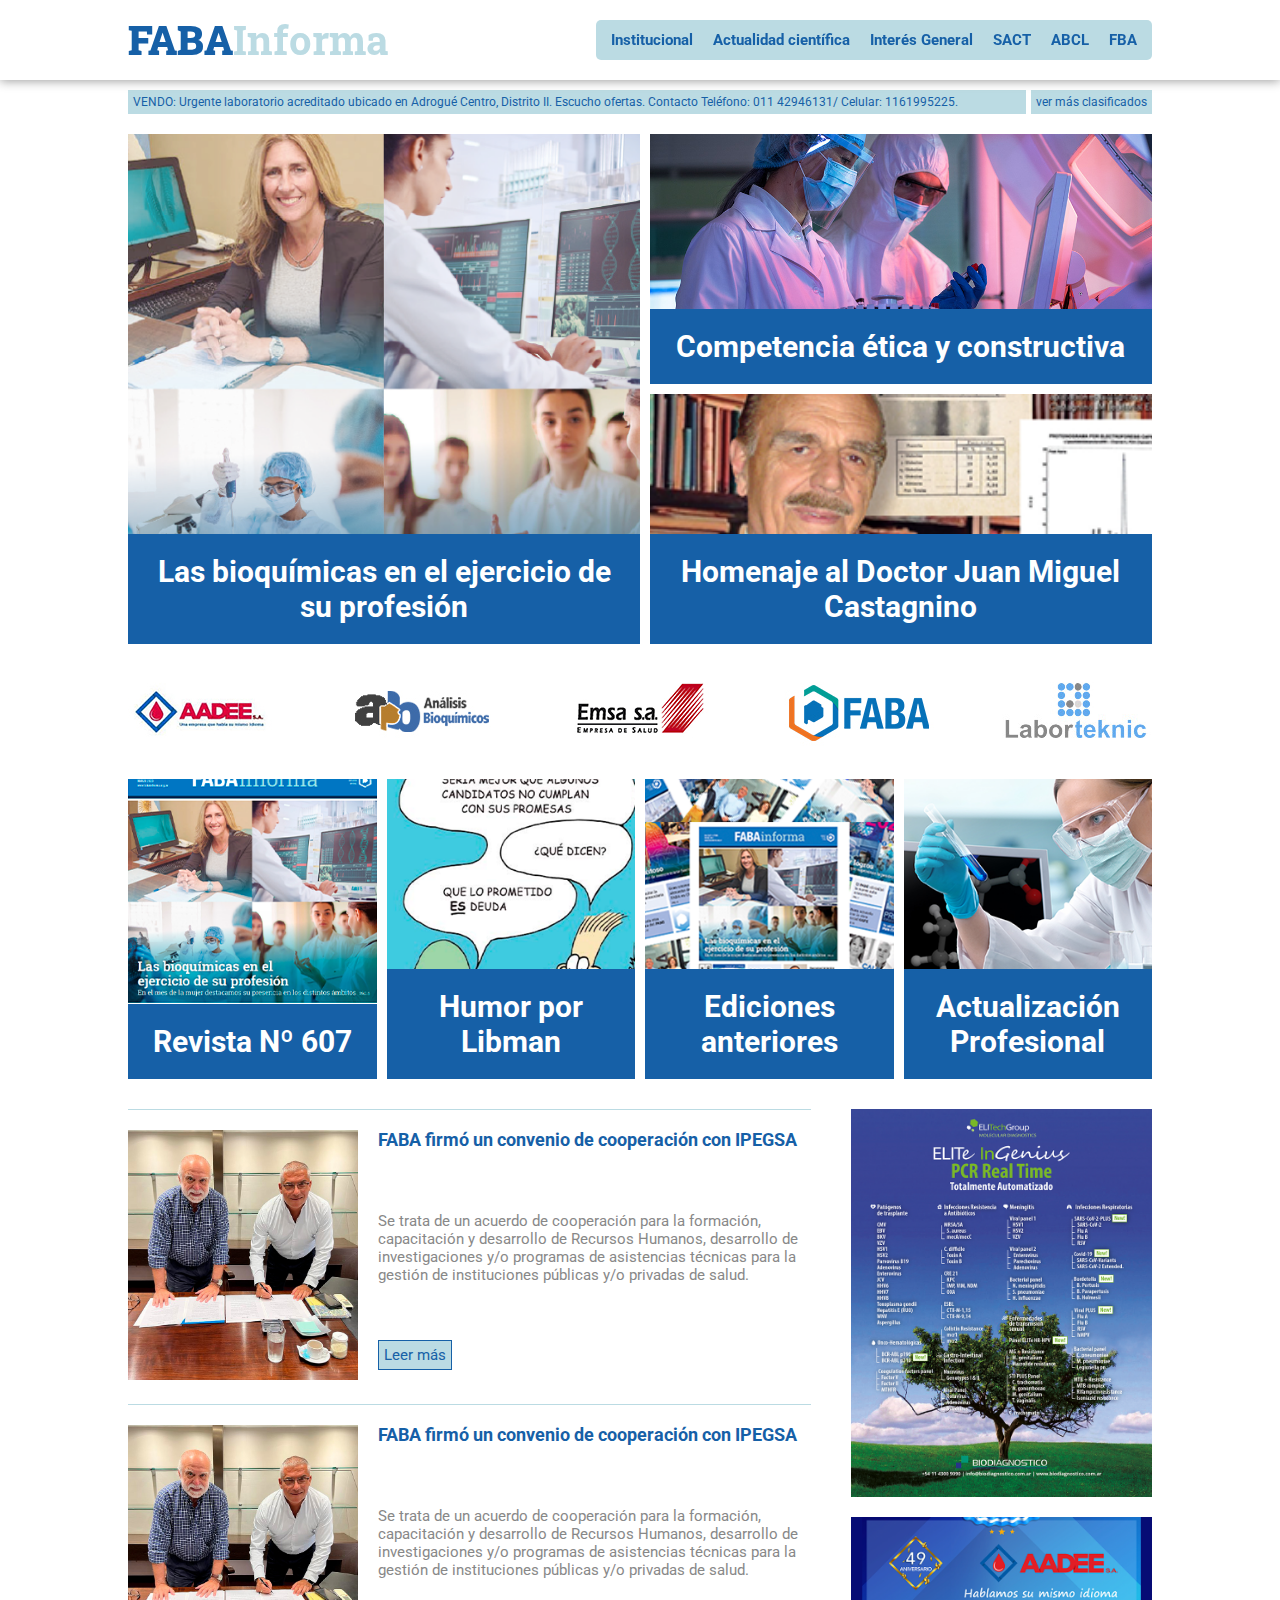
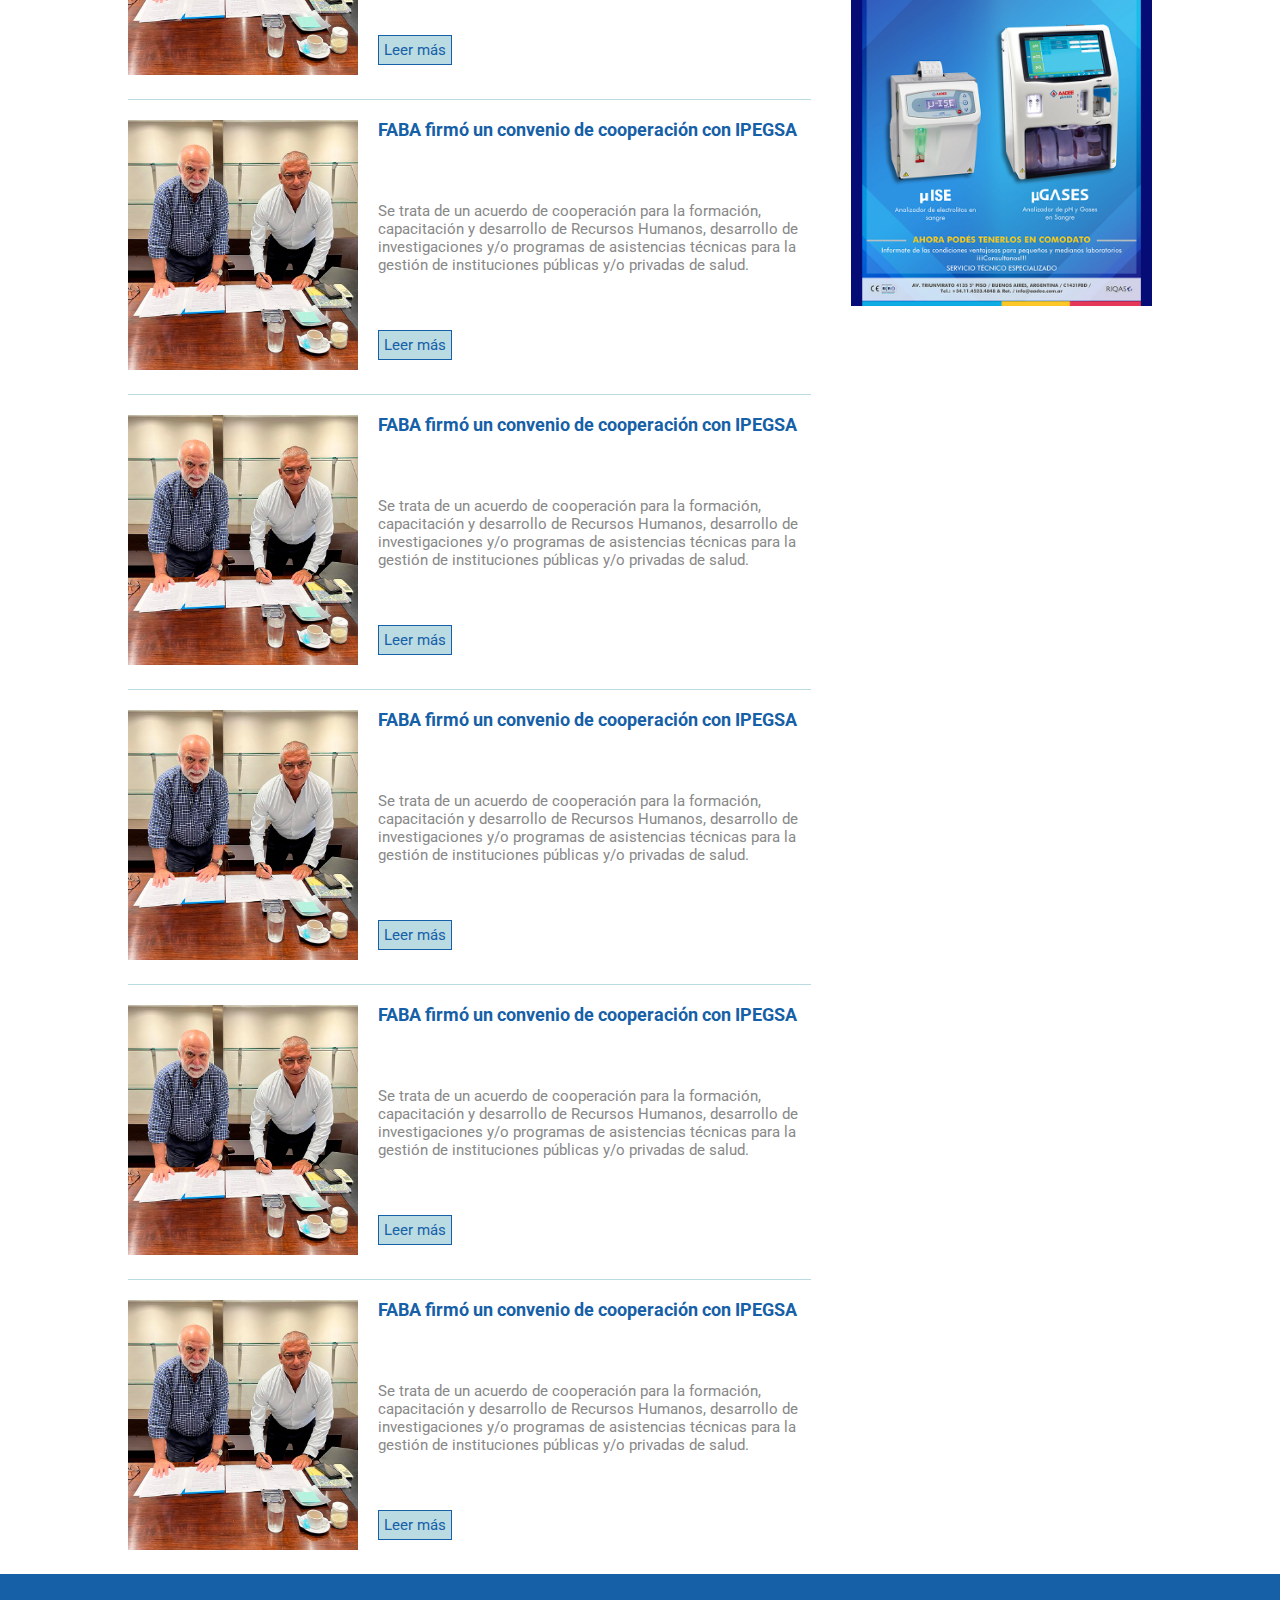
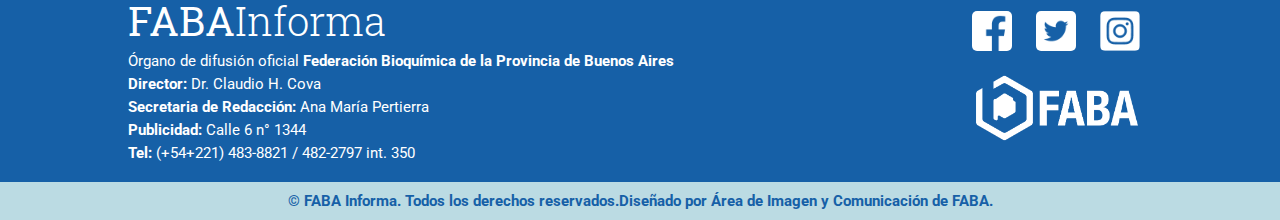
<file: index.html>
<!DOCTYPE html>
<html lang="es">

<head>
    <meta charset="UTF-8">
    <meta http-equiv="X-UA-Compatible" content="IE=edge">
    <meta name="viewport" content="width=device-width, initial-scale=1.0">
    <meta name="description" content="Órgano de difusión oficial de la Federación Bioquímica de la Provincia de Buenos Aires">

    <meta property="og:title" content=FABA&nbsp;Informa&nbsp;|&nbsp;Inicio>
    <meta property="og:site_name" content=Revista&nbsp;FABA&nbsp;Informa>
    <meta property="og:url" content=www.fabainforma.org.ar>
    <meta property="og:description" content=Órgano&nbsp;de&nbsp;difusión&nbsp;oficial&nbsp;de&nbsp;la&nbsp;Federación&nbsp;Bioquímica&nbsp;de&nbsp;la&nbsp;Provincia&nbsp;de&nbsp;Buenos&nbsp;Aires>
    <meta property="og:type" content=website>
    <meta property="og:image" content=https://comision54530.vercel.app/assets/images/favicon.ico>

    <link rel="icon" type="image/x-icon" href="./assets/images/favicon.ico" />
    <link rel="stylesheet" href="css/style.css">
    <link rel="preconnect" href="https://fonts.googleapis.com">
    <link rel="preconnect" href="https://fonts.gstatic.com" crossorigin>
    <link href="https://fonts.googleapis.com/css2?family=Roboto:wght@100;700&display=swap" rel="stylesheet">
    <link href="https://fonts.googleapis.com/css2?family=Roboto+Slab:wght@100;600;700&family=Roboto:wght@100;700&display=swap" rel="stylesheet">
    <title>FABA Informa</title>
</head>

<body>
    <div class="hero__inicio">
        <header>
            <h1 class="logotipo"><a href="../index.html"><strong>FABA</strong>Informa</span></a></h1>
            <nav class="nav" id="nav">
                <ul class="nav-list">
                    <li><a href="./pages/institucional.html">Institucional</a></li>
                    <li><a href="./pages/actualidadCientifica.html">Actualidad científica</a></li>
                    <li><a href="./pages/interesGeneral.html">Interés General</a></li>
                    <li><a href="./pages/sact.html">SACT</a></li>
                    <li><a href="./pages/abcl.html">ABCL</a></li>
                    <li><a href="./pages/fba.html">FBA</a></li>
                </ul>
            </nav>

            <nav class="nav-mobile">
                <ul class="menu-mobile inactive">
                    <li><a href="./pages/institucional.html">Institucional</a></li>
                    <li><a href="./pages/actualidadCientifica.html">Actualidad científica</a></li>
                    <li><a href="./pages/interesGeneral.html">Interés General</a></li>
                    <li><a href="./pages/sact.html">SACT</a></li>
                    <li><a href="./pages/abcl.html">ABCL</a></li>
                    <li><a href="./pages/fba.html">FBA</a></li>
                </ul>
                <div class="menu-btn">
                    <span class="line"></span>
                    <span class="line"></span>
                    <span class="line"></span>
                </div>
            </nav>


        </header>
        <section class="clasificados">
            <div class="listadoClasificados">
                <p>VENDO: Urgente laboratorio acreditado ubicado en Adrogué Centro, Distrito II. Escucho ofertas.
                    Contacto Teléfono: 011 42946131/ Celular: 1161995225.</p>
                <a href="#" class="boton-clasificados">ver más clasificados</a>
            </div>
        </section>

        <section class="ContenedorNoticias">

            <div class="nota1">
                <a href="">
                    <img src="./assets/images/img1.png" alt="Profesionales bioquimicos realizado tareas">
                    <h2 class="titulo">Las bioquímicas en el ejercicio de su profesión</h2>
                </a>
            </div>

            <div class="nota2">
                <a href="">
                    <img src="./assets/images/img2.png" alt="Profesionales bioquimicos analizando muestras">
                    <h2 class="titulo"><stron>Competencia</stron> ética y constructiva</h2>
                </a>
            </div>

            <div class="nota3">
                <a href="">
                    <img src="./assets/images/img3.png" alt="Figura de profesional bioquimico, Dr. Castagnino">
                    <h2 class="titulo">Homenaje al Doctor Juan Miguel Castagnino</h2>
                </a>
            </div>
            
        </section>

        <section class="anunciantes">
            <img class="LogoAnunciantes" src="./assets/images/anunciantes/aadee.jpg" alt="Signo marcario anunciante AADEE">
            <img class="LogoAnunciantes" src="./assets/images/anunciantes/ab.jpg" alt="Signo marcario anunciante Analisis Bioquimicos">
            <img class="LogoAnunciantes" src="./assets/images/anunciantes/emsa.jpg" alt="Signo marcario anunciante EMSA">
            <img class="LogoAnunciantes" src="./assets/images/anunciantes/faba.jpg" alt="Signo marcario anunciante FABA">
            <img class="LogoAnunciantes" src="./assets/images/anunciantes/laborteknic.jpg" alt="Signo marcario anunciante Laborteknic">
        </section>

        <section class="tapaYHumor">
            <div class="tapa">
                <img src="./assets/images/tapa.png" alt="Portada de la revista actual">
                <h2 class="tituloSeccion">Revista Nº 607</h2>
            </div>
            <div class="tapa">
                <img src="./assets/images/humor.PNG" alt="Caricatura realizada por Libman">
                <h2 class="tituloSeccion">Humor por Libman</h2>
            </div>
            <div class="tapa">
                <img src="./assets/images/versionesAnteriores.png" alt="Ediciones anteriores de la revista">
                <h2 class="tituloSeccion">Ediciones anteriores</h2>
            </div>
            <div class="tapa">
                <img src="./assets/images/actualizacionProfesional.PNG" alt="Portada actualización profesional">
                <h2 class="tituloSeccion">Actualización Profesional</h2>
            </div>
        </section>

        <main>
            <div class="listaNoticiasSecundarias">
                <article>
                    <div>
                        <img src="./assets/images/img4.png" alt="Dos profesionales firmando un convenio">
                    </div>
                    <div class="datos-nota">
                        <h3>FABA firmó un convenio de cooperación con IPEGSA</h3>
                        <p>Se trata de un acuerdo de cooperación para la formación, capacitación y desarrollo de
                            Recursos Humanos, desarrollo de investigaciones y/o programas de asistencias técnicas
                            para la gestión de instituciones públicas y/o privadas de salud.</p>
                            <p><a href="#" class="boton-nota">Leer más</a></p>
                    </div>
                </article>
                <article>
                    <div>
                        <img src="./assets/images/img4.png" alt="Dos profesionales firmando un convenio">
                    </div>
                    <div class="datos-nota">
                        <h3>FABA firmó un convenio de cooperación con IPEGSA</h3>
                        <p>Se trata de un acuerdo de cooperación para la formación, capacitación y desarrollo de
                            Recursos Humanos, desarrollo de investigaciones y/o programas de asistencias técnicas
                            para la gestión de instituciones públicas y/o privadas de salud.</p>
                            <p><a href="#" class="boton-nota">Leer más</a></p>
                    </div>
                </article>
                <article>
                    <div>
                        <img src="./assets/images/img4.png" alt="Dos profesionales firmando un convenio">
                    </div>
                    <div class="datos-nota">
                        <h3>FABA firmó un convenio de cooperación con IPEGSA</h3>
                        <p>Se trata de un acuerdo de cooperación para la formación, capacitación y desarrollo de
                            Recursos Humanos, desarrollo de investigaciones y/o programas de asistencias técnicas
                            para la gestión de instituciones públicas y/o privadas de salud.</p>
                            <p><a href="#" class="boton-nota">Leer más</a></p>
                    </div>
                </article>
                <article>
                    <div>
                        <img src="./assets/images/img4.png" alt="Dos profesionales firmando un convenio">
                    </div>
                    <div class="datos-nota">
                        <h3>FABA firmó un convenio de cooperación con IPEGSA</h3>
                        <p>Se trata de un acuerdo de cooperación para la formación, capacitación y desarrollo de
                            Recursos Humanos, desarrollo de investigaciones y/o programas de asistencias técnicas
                            para la gestión de instituciones públicas y/o privadas de salud.</p>
                            <p><a href="#" class="boton-nota">Leer más</a></p>
                    </div>
                </article>
                <article>
                    <div>
                        <img src="./assets/images/img4.png" alt="Dos profesionales firmando un convenio">
                    </div>
                    <div class="datos-nota">
                        <h3>FABA firmó un convenio de cooperación con IPEGSA</h3>
                        <p>Se trata de un acuerdo de cooperación para la formación, capacitación y desarrollo de
                            Recursos Humanos, desarrollo de investigaciones y/o programas de asistencias técnicas
                            para la gestión de instituciones públicas y/o privadas de salud.</p>
                            <p><a href="#" class="boton-nota">Leer más</a></p>
                    </div>
                </article>
                <article>
                    <div>
                        <img src="./assets/images/img4.png" alt="Dos profesionales firmando un convenio">
                    </div>
                    <div class="datos-nota">
                        <h3>FABA firmó un convenio de cooperación con IPEGSA</h3>
                        <p>Se trata de un acuerdo de cooperación para la formación, capacitación y desarrollo de
                            Recursos Humanos, desarrollo de investigaciones y/o programas de asistencias técnicas
                            para la gestión de instituciones públicas y/o privadas de salud.</p>
                            <p><a href="#" class="boton-nota">Leer más</a></p>
                    </div>
                </article>
                <article>
                    <div>
                        <img src="./assets/images/img4.png" alt="Dos profesionales firmando un convenio">
                    </div>
                    <div class="datos-nota">
                        <h3>FABA firmó un convenio de cooperación con IPEGSA</h3>
                        <p>Se trata de un acuerdo de cooperación para la formación, capacitación y desarrollo de
                            Recursos Humanos, desarrollo de investigaciones y/o programas de asistencias técnicas
                            para la gestión de instituciones públicas y/o privadas de salud.</p>
                            <p><a href="#" class="boton-nota">Leer más</a></p>
                    </div>
                </article>
            </div>
        </main>
        <aside>
            <img src="./assets/images/publicidad1.png" alt="Publicidad Biogiagnostico">
            <img src="./assets/images/publicidad2.png" alt="Publicidad AADEE">
        </aside>
        <footer>
            <div class="footer">
                <div class="informacion">
                    <a href="index.html" target="_blank">
                        <h1><strong>FABA</strong>Informa</h1>
                    </a>
                    <p>Órgano de difusión oficial <strong>Federación Bioquímica de la Provincia de Buenos Aires</strong>
                    </p>
                    <p><strong>Director:</strong> Dr. Claudio H. Cova</p>
                    <p><strong>Secretaria de Redacción:</strong> Ana María Pertierra</p>
                    <p><strong>Publicidad:</strong> Calle 6 n° 1344</p>
                    <p><strong>Tel:</strong> (+54+221) 483-8821 / 482-2797 int. 350</p>
                </div>
                <div class="contactos">
                    <div class="redesSociales">
                        <a href="https://www.facebook.com/revista.FABAInforma" target="_blank"><img
                                src="assets/images/facebook.png" alt="Facebook"></a>
                        <a href="https://twitter.com/FabaInforma" target="_blank"><img src="assets/images/twitter.png"
                                alt="twitter"></a>
                        <a href="https://www.instagram.com/fabainforma/" target="_blank"><img
                                src="assets/images/instagram.png" alt="instagram"></a>
                    </div>
                    <div class="faba">
                        <a href="https://www.faba.org.ar/" target="_blank"><img src="assets/images/faba.png"
                                alt="Federación Bioquímica de la Provincia de Buenos Aires"></a>
                    </div>
                </div>
            </div>
            <div class="creador">
                <strong>© FABA Informa. Todos los derechos reservados.Diseñado por Área de Imagen y Comunicación de
                    FABA.</strong>
            </div>
        </footer>
    </div>
</body>
<script src="js/script.js"></script>

</html>
</file>
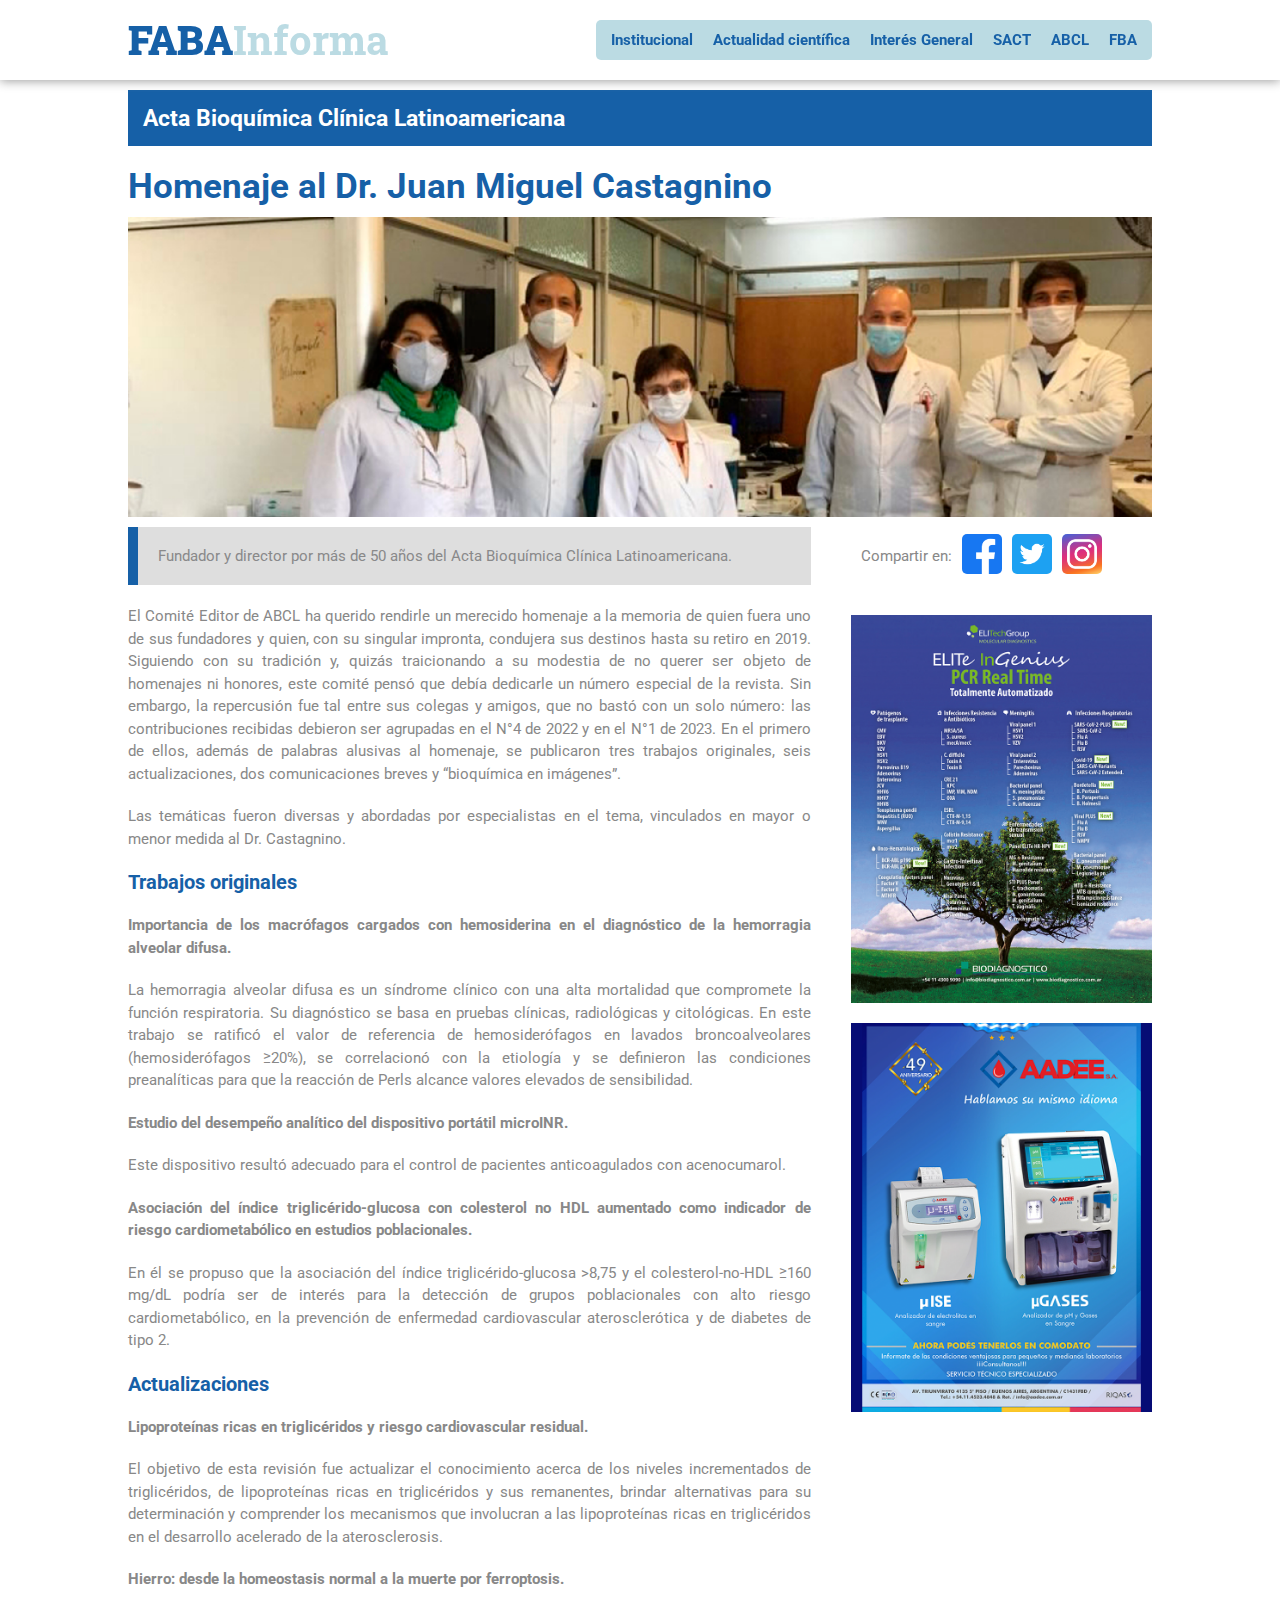
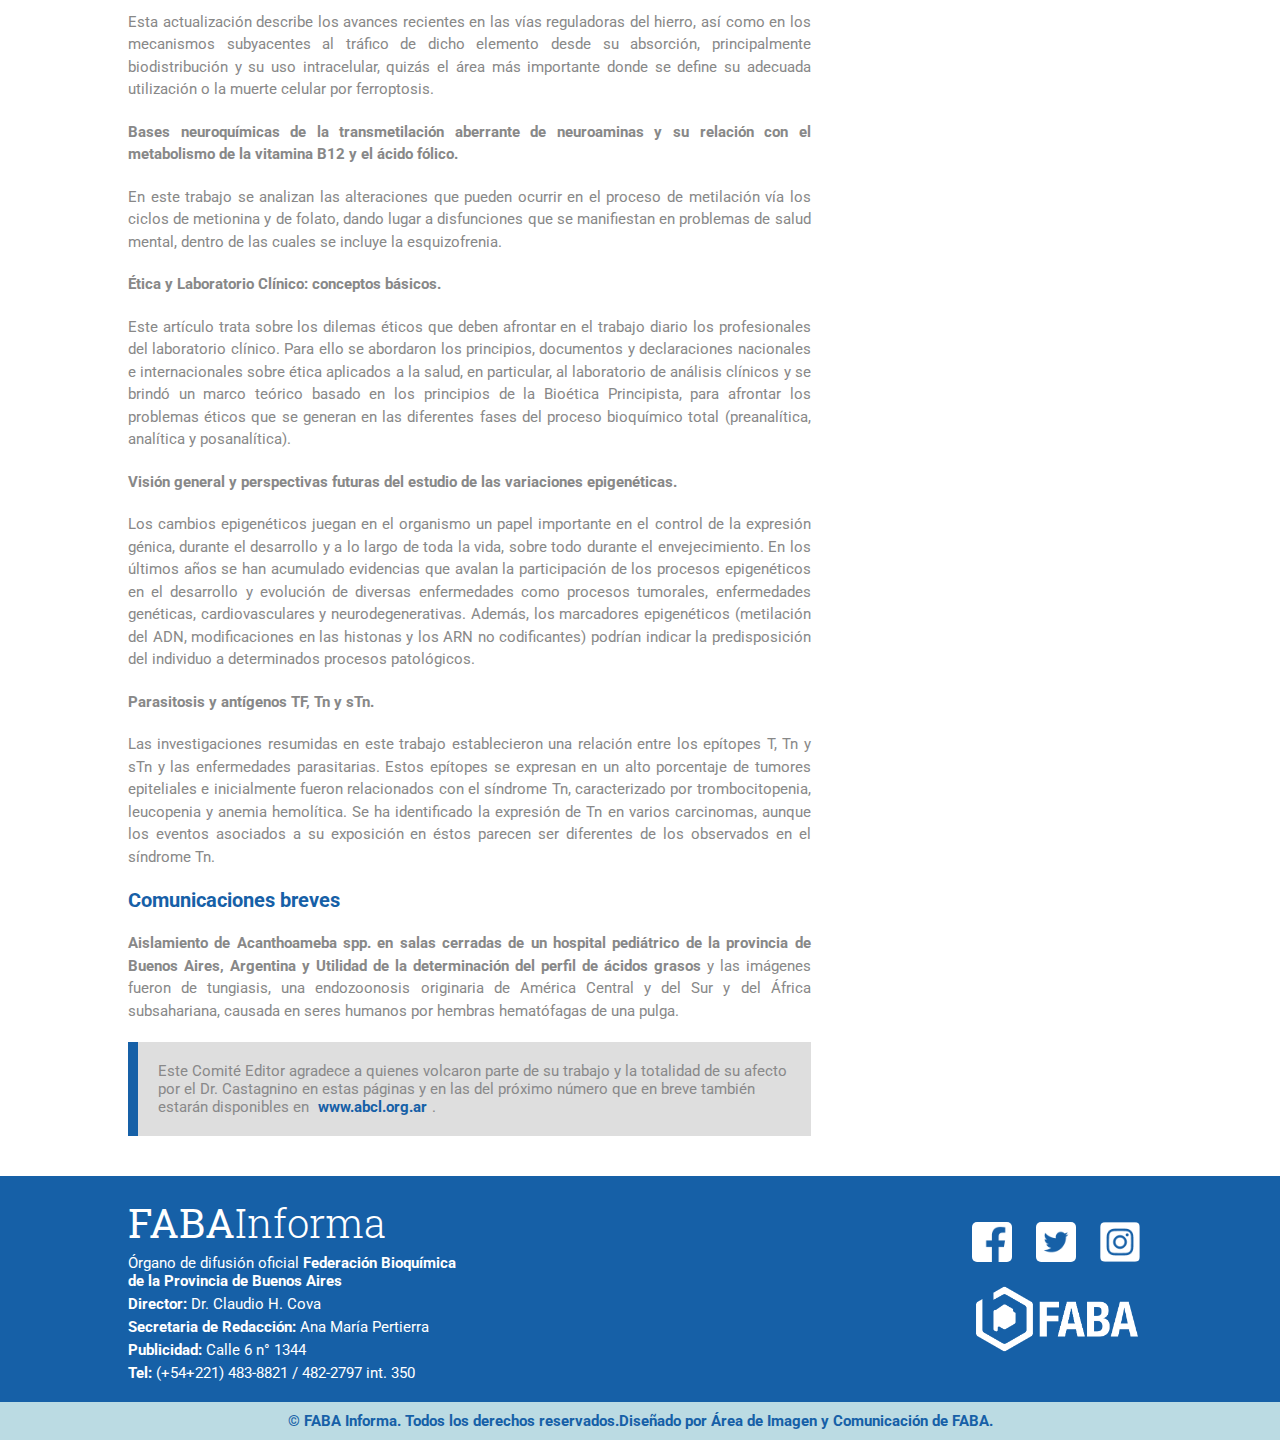
<file: pages/abcl.html>
<!DOCTYPE html>
<html lang="en">

<head>
    <meta charset="UTF-8">
    <meta http-equiv="X-UA-Compatible" content="IE=edge">
    <meta name="viewport" content="width=device-width, initial-scale=1.0">
    <meta name="description" content="Órgano de difusión oficial de la Federación Bioquímica de la Provincia de Buenos Aires">
    
    <meta property="og:title" content=FABA&nbsp;Informa&nbsp;|&nbsp;ABCL>
    <meta property="og:site_name" content=Revista&nbsp;FABA&nbsp;Informa>
    <meta property="og:url" content=www.fabainforma.org.ar>
    <meta property="og:description" content=Órgano&nbsp;de&nbsp;difusión&nbsp;oficial&nbsp;de&nbsp;la&nbsp;Federación&nbsp;Bioquímica&nbsp;de&nbsp;la&nbsp;Provincia&nbsp;de&nbsp;Buenos&nbsp;Aires>
    <meta property="og:type" content=website>
    <meta property="og:image" content=https://comision54530.vercel.app/assets/images/favicon.ico>
    
    <link rel="icon" type="image/x-icon" href="../assets/images/favicon.ico" />
    <link rel="stylesheet" href="../css/style.css">
    <link rel="preconnect" href="https://fonts.googleapis.com">
    <link rel="preconnect" href="https://fonts.gstatic.com" crossorigin>
    <link href="https://fonts.googleapis.com/css2?family=Roboto:wght@100;700&display=swap" rel="stylesheet">
    <link href="https://fonts.googleapis.com/css2?family=Roboto+Slab:wght@100;600;700&family=Roboto:wght@100;700&display=swap" rel="stylesheet">
    <title>FABA Informa | ABCL</title>
</head>

<body>
    <div class="hero__noticia">
        <header>
            <h1 class="logotipo"><a href="../index.html"><strong>FABA</strong>Informa</span></a></h1>
            <nav class="nav" id="nav">
                <ul class="nav-list">
                    <li><a href="../pages/institucional.html">Institucional</a></li>
                    <li><a href="../pages/actualidadCientifica.html">Actualidad científica</a></li>
                    <li><a href="../pages/interesGeneral.html">Interés General</a></li>
                    <li><a href="../pages/sact.html">SACT</a></li>
                    <li><a href="../pages/abcl.html">ABCL</a></li>
                    <li><a href="../pages/fba.html">FBA</a></li>
                </ul>
            </nav>

            <nav class="nav-mobile">
                <ul class="menu-mobile inactive">
                    <li><a href="../pages/institucional.html">Institucional</a></li>
                    <li><a href="../pages/actualidadCientifica.html">Actualidad científica</a></li>
                    <li><a href="../pages/interesGeneral.html">Interés General</a></li>
                    <li><a href="../pages/sact.html">SACT</a></li>
                    <li><a href="../pages/abcl.html">ABCL</a></li>
                    <li><a href="../pages/fba.html">FBA</a></li>
                </ul>
                <div class="menu-btn">
                    <span class="line"></span>
                    <span class="line"></span>
                    <span class="line"></span>
                </div>
            </nav>


        </header>
        <section class="nombreSeccion">
            <h2>Acta Bioquímica Clínica Latinoamericana</h2>
        </section>
        <section class="tituloNota">
            <h2>Homenaje al Dr. Juan Miguel Castagnino</h2>
        </section>
        <img class="imgPortada" src="../assets/images/img5.png" alt="Bioquimicos en equipo">

        <section class="bajada">
            <p>Fundador y director por más de 50 años del Acta Bioquímica Clínica
                Latinoamericana.</p>
        </section>

        <section class="compartir">
            <p>Compartir en:</p>
            <a href=""><img src="../assets/images/facebookColor.png" alt="Facebook"></a>
            <a href=""><img src="../assets/images/twitterColor.png" alt="Twitter"></a>
            <a href=""><img src="../assets/images/instagramColor.png" alt="Instagram"></a>
        </section>

        <section class="cuerpoNota">
            <p>El Comité Editor de ABCL ha querido rendirle un merecido homenaje a la memoria de quien fuera
                uno
                de sus fundadores y quien, con su singular impronta, condujera sus destinos hasta su retiro
                en
                2019. Siguiendo con su tradición y, quizás traicionando a su modestia de no querer ser
                objeto de
                homenajes ni honores, este comité pensó que debía dedicarle un número especial de la
                revista.
                Sin embargo, la repercusión fue tal entre sus colegas y amigos, que no bastó con un solo
                número:
                las contribuciones recibidas debieron ser agrupadas en el N°4 de 2022 y en el N°1 de 2023.
                En el
                primero de ellos, además de palabras alusivas al homenaje, se publicaron tres trabajos
                originales, seis actualizaciones, dos comunicaciones breves y “bioquímica en imágenes”.</p>
            <p>Las temáticas fueron diversas y abordadas por especialistas en el tema, vinculados en mayor o
                menor medida al Dr. Castagnino.</p>
            <h4>Trabajos originales</h4>
            <p><strong>Importancia de los macrófagos cargados con hemosiderina en el diagnóstico de la
                    hemorragia alveolar difusa.</strong></p>
            <p>La hemorragia alveolar difusa es un síndrome clínico con una alta mortalidad que compromete
                la
                función respiratoria. Su diagnóstico se basa en pruebas clínicas, radiológicas y
                citológicas. En
                este trabajo se ratificó el valor de referencia de hemosiderófagos en lavados
                broncoalveolares
                (hemosiderófagos ≥20%), se correlacionó con la etiología y se definieron las condiciones
                preanalíticas para que la reacción de Perls alcance valores elevados de sensibilidad.</p>
            <p><strong>Estudio del desempeño analítico del dispositivo portátil microINR.</strong></p>
            <p>Este dispositivo resultó adecuado para el control de pacientes anticoagulados con
                acenocumarol.
            </p>
            <p><strong>Asociación del índice triglicérido-glucosa con colesterol no HDL aumentado como
                    indicador
                    de riesgo cardiometabólico en estudios poblacionales.</strong></p>
            <p>En él se propuso que la asociación del índice triglicérido-glucosa >8,75 y el
                colesterol-no-HDL
                ≥160 mg/dL podría ser de interés para la detección de grupos poblacionales con alto riesgo
                cardiometabólico, en la prevención de enfermedad cardiovascular aterosclerótica y de
                diabetes de
                tipo 2.</p>
            <h4>Actualizaciones</h4>
            <p><strong>Lipoproteínas ricas en triglicéridos y riesgo cardiovascular residual.</strong></p>
            <p>El objetivo de esta revisión fue actualizar el conocimiento acerca de los niveles
                incrementados
                de triglicéridos, de lipoproteínas ricas en triglicéridos y sus remanentes, brindar
                alternativas
                para su determinación y comprender los mecanismos que involucran a las lipoproteínas ricas
                en
                triglicéridos en el desarrollo acelerado de la aterosclerosis.</p>

            <p><strong>Hierro: desde la homeostasis normal a la muerte por ferroptosis.</strong></p>
            <p>Esta actualización describe los avances recientes en las vías reguladoras del hierro, así
                como en
                los mecanismos subyacentes al tráfico de dicho elemento desde su absorción, principalmente
                biodistribución y su uso intracelular, quizás el área más importante donde se define su
                adecuada
                utilización o la muerte celular por ferroptosis.</p>
            <p><strong>Bases neuroquímicas de la transmetilación aberrante de neuroaminas y su relación con
                    el
                    metabolismo de la vitamina B12 y el ácido fólico.</strong></p>
            <p>En este trabajo se analizan las alteraciones que pueden ocurrir en el proceso de metilación
                vía
                los ciclos de metionina y de folato, dando lugar a disfunciones que se manifiestan en
                problemas
                de salud mental, dentro de las cuales se incluye la esquizofrenia.</p>
            <p><strong>Ética y Laboratorio Clínico: conceptos básicos.</strong></p>
            <p>Este artículo trata sobre los dilemas éticos que deben afrontar en el trabajo diario los
                profesionales del laboratorio clínico. Para ello se abordaron los principios, documentos y
                declaraciones nacionales e internacionales sobre ética aplicados a la salud, en particular,
                al
                laboratorio de análisis clínicos y se brindó un marco teórico basado en los principios de la
                Bioética Principista, para afrontar los problemas éticos que se generan en las diferentes
                fases
                del proceso bioquímico total (preanalítica, analítica y posanalítica).</p>
            <p><strong>Visión general y perspectivas futuras del estudio de las variaciones
                    epigenéticas.</strong></p>
            <p>Los cambios epigenéticos juegan en el organismo un papel importante en el control de la
                expresión
                génica, durante el desarrollo y a lo largo de toda la vida, sobre todo durante el
                envejecimiento. En los últimos años se han acumulado evidencias que avalan la participación
                de
                los procesos epigenéticos en el desarrollo y evolución de diversas enfermedades como
                procesos
                tumorales, enfermedades genéticas, cardiovasculares y neurodegenerativas. Además, los
                marcadores
                epigenéticos (metilación del ADN, modificaciones en las histonas y los ARN no codificantes)
                podrían indicar la predisposición del individuo a determinados procesos patológicos.</p>
            <p><strong>Parasitosis y antígenos TF, Tn y sTn.</strong></p>
            <p>Las investigaciones resumidas en este trabajo establecieron una relación entre los epítopes
                T, Tn
                y sTn y las enfermedades parasitarias. Estos epítopes se expresan en un alto porcentaje de
                tumores epiteliales e inicialmente fueron relacionados con el síndrome Tn, caracterizado por
                trombocitopenia, leucopenia y anemia hemolítica. Se ha identificado la expresión de Tn en
                varios
                carcinomas, aunque los eventos asociados a su exposición en éstos parecen ser diferentes de
                los
                observados en el síndrome Tn.</p>
            <h4>Comunicaciones breves</h4>
            <p><strong>Aislamiento de Acanthoameba spp. en salas cerradas de un hospital pediátrico de la
                    provincia de Buenos Aires, Argentina y Utilidad de la determinación del perfil de ácidos
                    grasos</strong> y las imágenes fueron de tungiasis, una endozoonosis originaria de
                América
                Central y del Sur y del África subsahariana, causada en seres humanos por hembras
                hematófagas de
                una pulga.</p>
            <blockquote>Este Comité Editor agradece a quienes volcaron parte de su trabajo y la
                totalidad
                de su afecto por el Dr. Castagnino en estas páginas y en las del próximo número que en breve
                también estarán disponibles en <a href="www.abcl.org.ar" target="_blank">www.abcl.org.ar</a>.
            </blockquote>
        </section>


        <aside>
            <img src="../assets/images/publicidad1.png" alt="Publicidad Biogiagnostico">
            <img src="../assets/images/publicidad2.png" alt="Publicidad AADEE">
        </aside>
        <footer>
            <div class="footer">
                <div class="informacion">
                    <a href="index.html" target="_blank">
                        <h1><strong>FABA</strong>Informa</h1>
                    </a>
                    <p>Órgano de difusión oficial <strong>Federación Bioquímica<br>de la Provincia de Buenos Aires</strong>
                    </p>
                    <p><strong>Director:</strong> Dr. Claudio H. Cova</p>
                    <p><strong>Secretaria de Redacción:</strong> Ana María Pertierra</p>
                    <p><strong>Publicidad:</strong> Calle 6 n° 1344</p>
                    <p><strong>Tel:</strong> (+54+221) 483-8821 / 482-2797 int. 350</p>
                </div>
                <div class="contactos">
                    <div class="redesSociales">
                        <a href="https://www.facebook.com/revista.FABAInforma" target="_blank"><img
                                src="../assets/images/facebook.png" alt="Facebook"></a>
                        <a href="https://twitter.com/FabaInforma" target="_blank"><img
                                src="../assets/images/twitter.png" alt="twitter"></a>
                        <a href="https://www.instagram.com/fabainforma/" target="_blank"><img
                                src="../assets/images/instagram.png" alt="instagram"></a>
                    </div>
                    <div class="faba">
                        <a href="https://www.faba.org.ar/" target="_blank"><img src="../assets/images/faba.png"
                                alt="Federación Bioquímica de la Provincia de Buenos Aires"></a>
                    </div>
                </div>
            </div>
            <div class="creador">
                <strong>© FABA Informa. Todos los derechos reservados.Diseñado por Área de Imagen y Comunicación de
                    FABA.</strong>
            </div>
        </footer>
    </div>
</body>

    <script src="../js/script.js"></script>
</html>
</file>
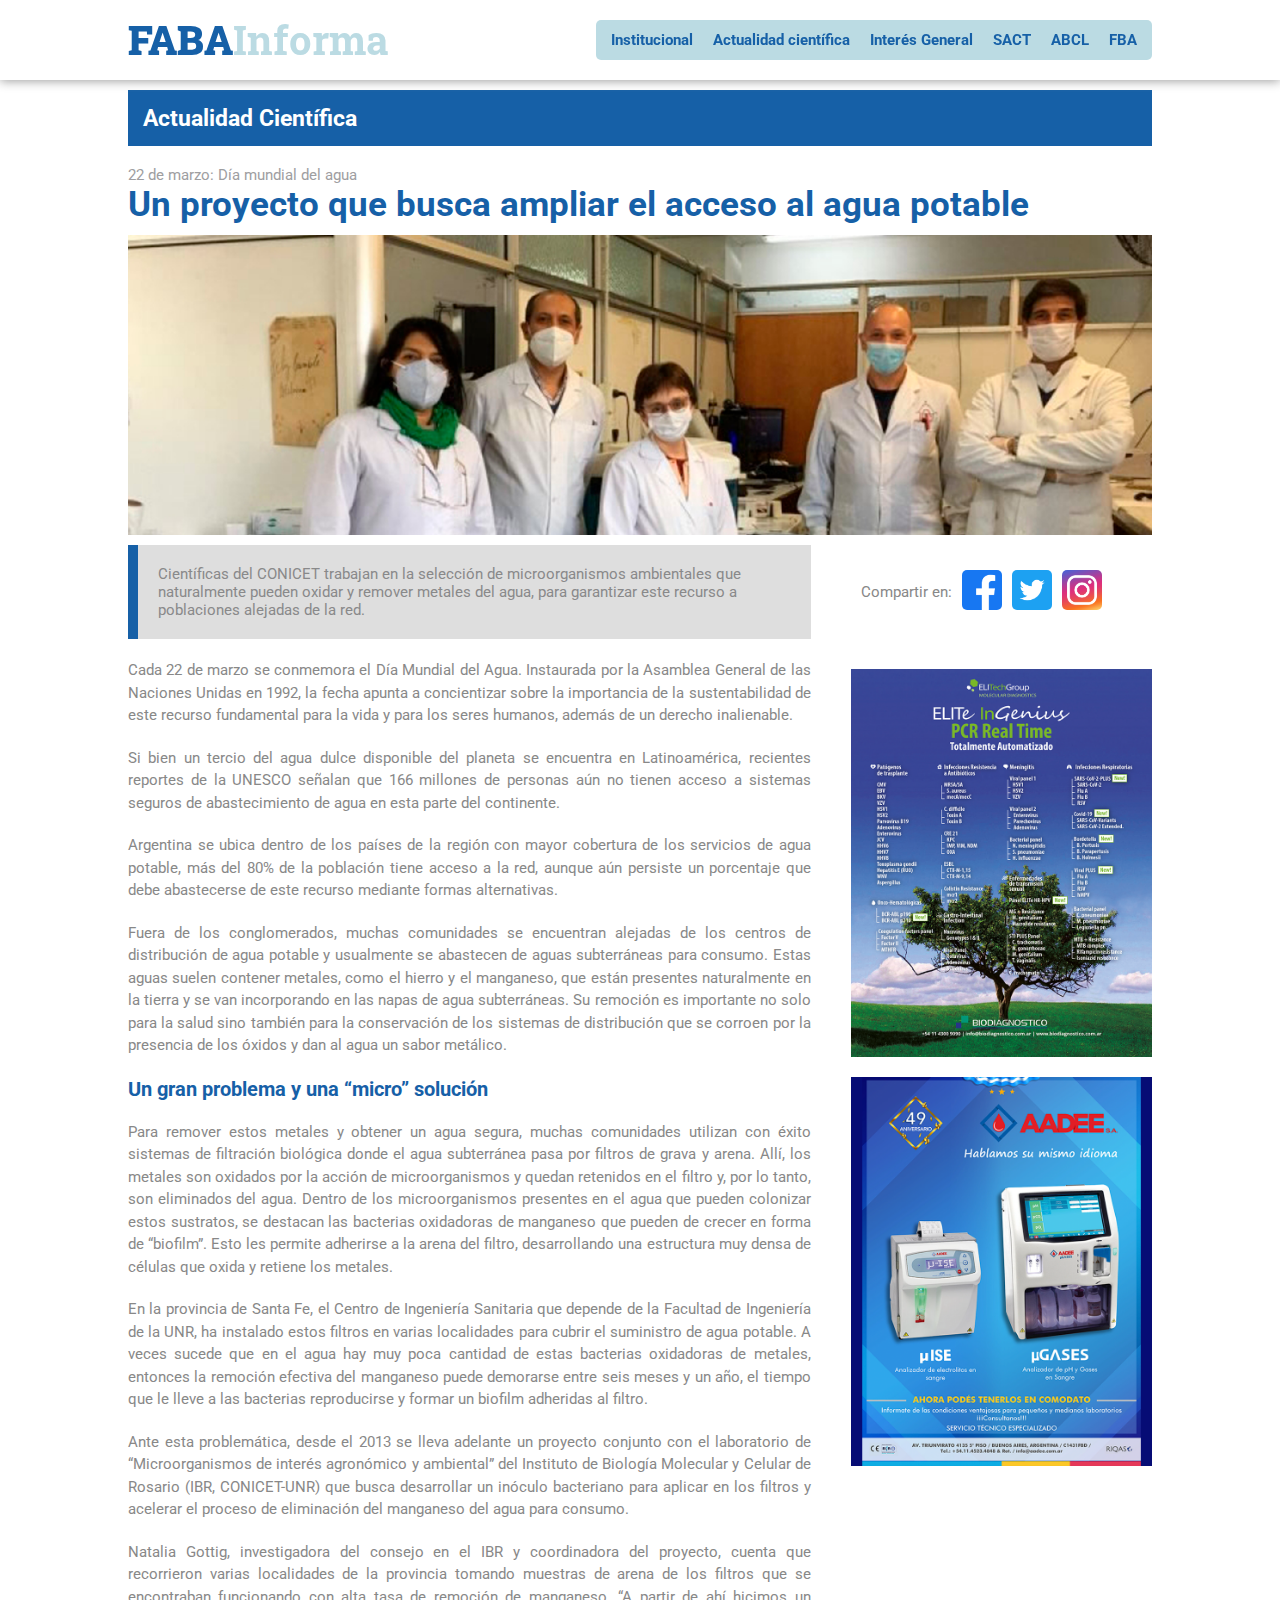
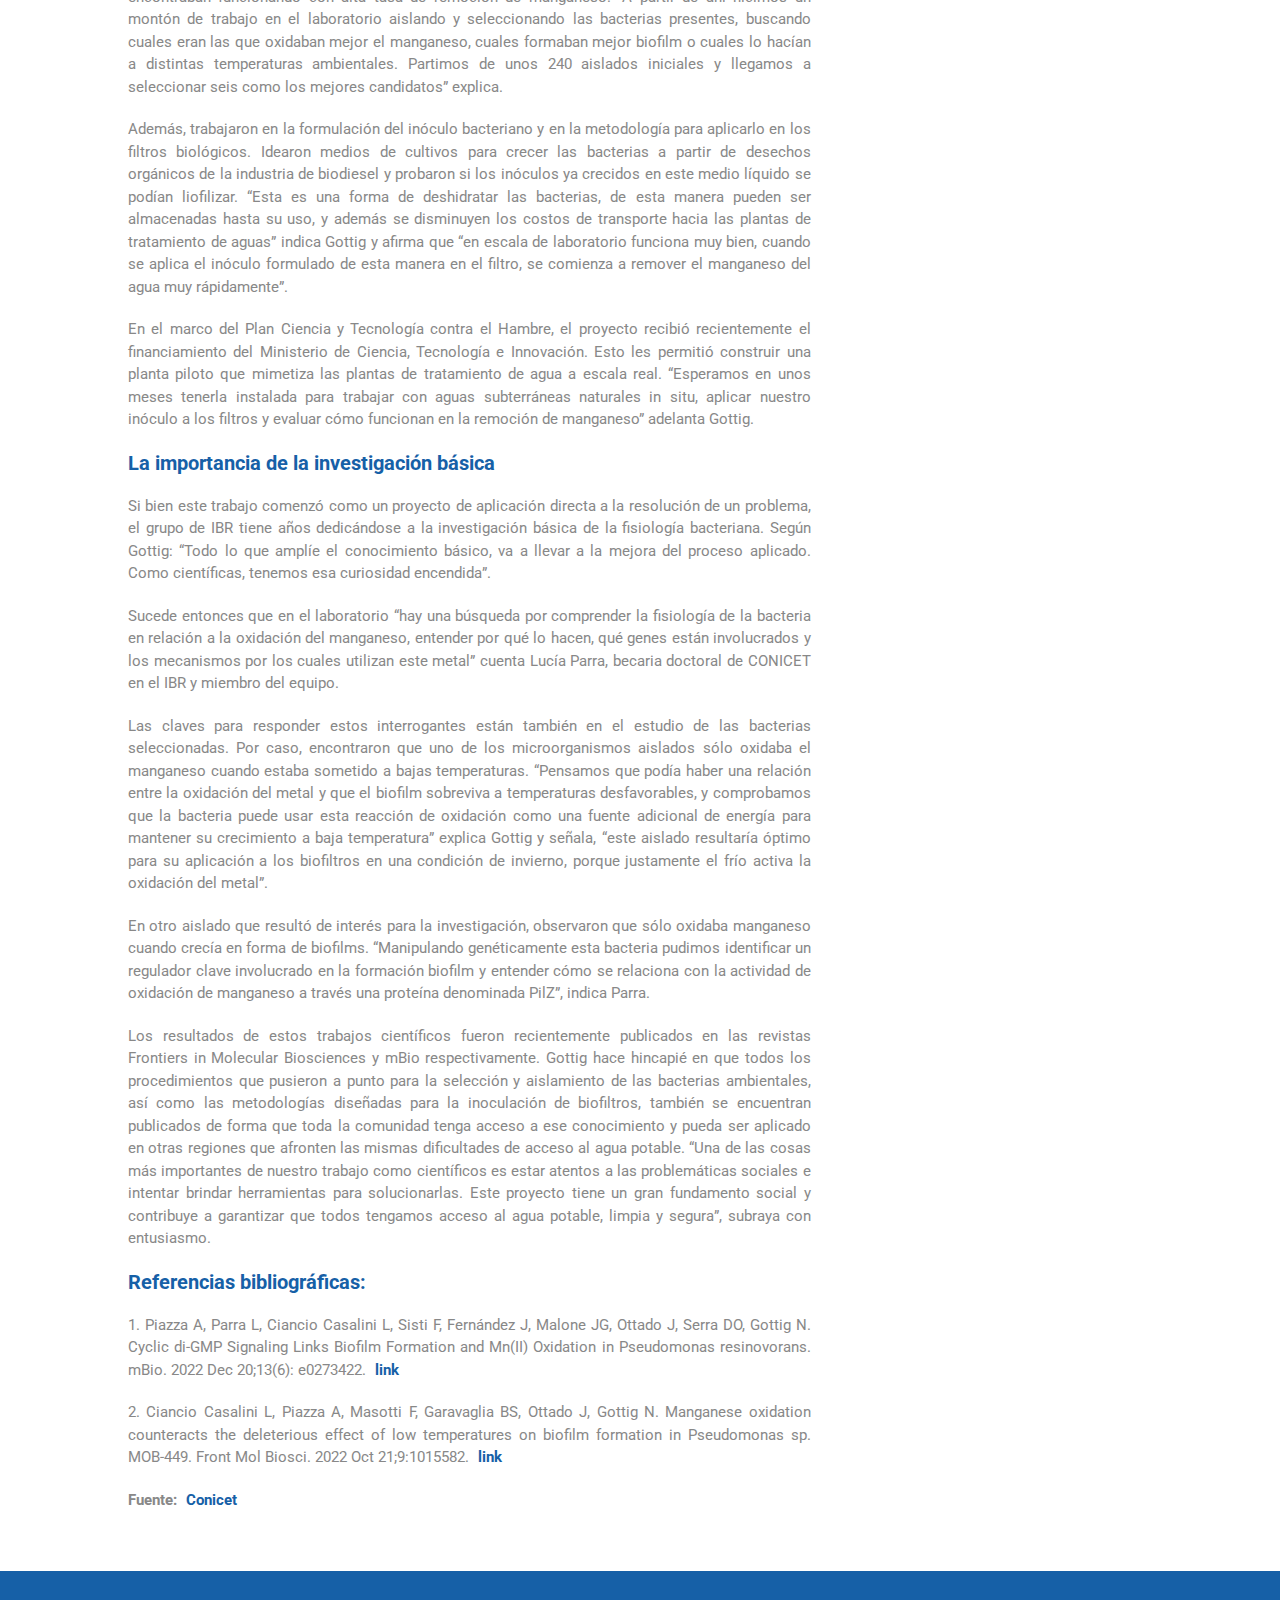
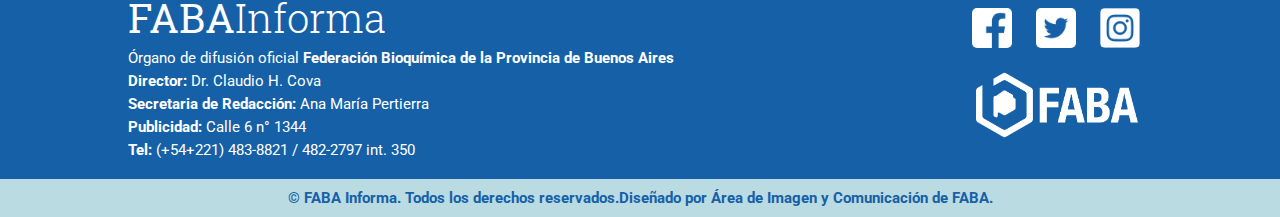
<file: pages/actualidadCientifica.html>
<!DOCTYPE html>
<html lang="en">

<head>
    <meta charset="UTF-8">
    <meta http-equiv="X-UA-Compatible" content="IE=edge">
    <meta name="viewport" content="width=device-width, initial-scale=1.0">
    <meta name="description" content="Órgano de difusión oficial de la Federación Bioquímica de la Provincia de Buenos Aires">
    
    <meta property="og:title" content=FABA&nbsp;Informa&nbsp;|&nbsp;Actualidad&nbsp;Científica>
    <meta property="og:site_name" content=Revista&nbsp;FABA&nbsp;Informa>
    <meta property="og:url" content=www.fabainforma.org.ar>
    <meta property="og:description" content=Órgano&nbsp;de&nbsp;difusión&nbsp;oficial&nbsp;de&nbsp;la&nbsp;Federación&nbsp;Bioquímica&nbsp;de&nbsp;la&nbsp;Provincia&nbsp;de&nbsp;Buenos&nbsp;Aires>
    <meta property="og:type" content=website>
    <meta property="og:image" content=https://comision54530.vercel.app/assets/images/favicon.ico>
    
    <link rel="icon" type="image/x-icon" href="../assets/images/favicon.ico" />
    <link rel="stylesheet" href="../css/style.css">
    <link rel="preconnect" href="https://fonts.googleapis.com">
    <link rel="preconnect" href="https://fonts.gstatic.com" crossorigin>
    <link href="https://fonts.googleapis.com/css2?family=Roboto:wght@100;700&display=swap" rel="stylesheet">
    <link href="https://fonts.googleapis.com/css2?family=Roboto+Slab:wght@100;600;700&family=Roboto:wght@100;700&display=swap" rel="stylesheet">
    <title>FABA Informa | Actualidad Científica</title>
</head>

<body>
    <div class="hero__noticia">
        <header>
            <h1 class="logotipo"><a href="../index.html"><strong>FABA</strong>Informa</span></a></h1>
            <nav class="nav" id="nav">
                <ul class="nav-list">
                    <li><a href="../pages/institucional.html">Institucional</a></li>
                    <li><a href="../pages/actualidadCientifica.html">Actualidad científica</a></li>
                    <li><a href="../pages/interesGeneral.html">Interés General</a></li>
                    <li><a href="../pages/sact.html">SACT</a></li>
                    <li><a href="../pages/abcl.html">ABCL</a></li>
                    <li><a href="../pages/fba.html">FBA</a></li>
                </ul>
            </nav>

            <nav class="nav-mobile">
                <ul class="menu-mobile inactive">
                    <li><a href="../pages/institucional.html">Institucional</a></li>
                    <li><a href="../pages/actualidadCientifica.html">Actualidad científica</a></li>
                    <li><a href="../pages/interesGeneral.html">Interés General</a></li>
                    <li><a href="../pages/sact.html">SACT</a></li>
                    <li><a href="../pages/abcl.html">ABCL</a></li>
                    <li><a href="../pages/fba.html">FBA</a></li>
                </ul>
                <div class="menu-btn">
                    <span class="line"></span>
                    <span class="line"></span>
                    <span class="line"></span>
                </div>
            </nav>


        </header>

    <section class="nombreSeccion">
        <h2>Actualidad Científica</h2>
    </section>
    <section class="tituloNota">
        <span>22 de marzo: Día mundial del agua</span>
        <h2>Un proyecto que busca ampliar el acceso al agua potable</h2>
    </section>

    <img class="imgPortada" src="../assets/images/img5.png" alt="Bioquimicos en equipo">

    <section class="bajada">
        <p>Científicas del CONICET trabajan en la selección de microorganismos ambientales que
            naturalmente pueden oxidar y remover metales del agua, para garantizar este recurso a poblaciones
            alejadas de la red.</p>
    </section>

    <section class="compartir">
        <p>Compartir en:</p>
        <a href=""><img src="../assets/images/facebookColor.png" alt="Facebook"></a>
        <a href=""><img src="../assets/images/twitterColor.png" alt="Twitter"></a>
        <a href=""><img src="../assets/images/instagramColor.png" alt="Instagram"></a>
    </section>

    <section class="cuerpoNota">
        <p>Cada 22 de marzo se conmemora el Día Mundial del Agua. Instaurada por la Asamblea General de las
            Naciones Unidas en 1992, la fecha apunta a concientizar sobre la importancia de la sustentabilidad
            de este recurso fundamental para la vida y para los seres humanos, además de un derecho inalienable.
        </p>
        <p>Si bien un tercio del agua dulce disponible del planeta se encuentra en Latinoamérica, recientes
            reportes de la UNESCO señalan que 166 millones de personas aún no tienen acceso a sistemas seguros
            de abastecimiento de agua en esta parte del continente.</p>
        <p>Argentina se ubica dentro de los países de la región con mayor cobertura de los servicios de agua
            potable, más del 80% de la población tiene acceso a la red, aunque aún persiste un porcentaje que
            debe abastecerse de este recurso mediante formas alternativas.</p>
        <p>Fuera de los conglomerados, muchas comunidades se encuentran alejadas de los centros de distribución
            de agua potable y usualmente se abastecen de aguas subterráneas para consumo. Estas aguas suelen
            contener metales, como el hierro y el manganeso, que están presentes naturalmente en la tierra y se
            van incorporando en las napas de agua subterráneas. Su remoción es importante no solo para la salud
            sino también para la conservación de los sistemas de distribución que se corroen por la presencia de
            los óxidos y dan al agua un sabor metálico.</p>
        <h4>Un gran problema y una “micro” solución</h4>
        <p>Para remover estos metales y obtener un agua segura, muchas comunidades utilizan con éxito sistemas
            de filtración biológica donde el agua subterránea pasa por filtros de grava y arena. Allí, los
            metales son oxidados por la acción de microorganismos y quedan retenidos en el filtro y, por lo
            tanto, son eliminados del agua. Dentro de los microorganismos presentes en el agua que pueden
            colonizar estos sustratos, se destacan las bacterias oxidadoras de manganeso que pueden de crecer en
            forma de “biofilm”. Esto les permite adherirse a la arena del filtro, desarrollando una estructura
            muy densa de células que oxida y retiene los metales.</p>
        <p>En la provincia de Santa Fe, el Centro de Ingeniería Sanitaria que depende de la Facultad de
            Ingeniería de la UNR, ha instalado estos filtros en varias localidades para cubrir el suministro de
            agua potable. A veces sucede que en el agua hay muy poca cantidad de estas bacterias oxidadoras de
            metales, entonces la remoción efectiva del manganeso puede demorarse entre seis meses y un año, el
            tiempo que le lleve a las bacterias reproducirse y formar un biofilm adheridas al filtro.</p>
        <p>Ante esta problemática, desde el 2013 se lleva adelante un proyecto conjunto con el laboratorio de
            “Microorganismos de interés agronómico y ambiental” del Instituto de Biología Molecular y Celular de
            Rosario (IBR, CONICET-UNR) que busca desarrollar un inóculo bacteriano para aplicar en los filtros y
            acelerar el proceso de eliminación del manganeso del agua para consumo.</p>
        <p>Natalia Gottig, investigadora del consejo en el IBR y coordinadora del proyecto, cuenta que
            recorrieron varias localidades de la provincia tomando muestras de arena de los filtros que se
            encontraban funcionando con alta tasa de remoción de manganeso. “A partir de ahí hicimos un montón
            de trabajo en el laboratorio aislando y seleccionando las bacterias presentes, buscando cuales eran
            las que oxidaban mejor el manganeso, cuales formaban mejor biofilm o cuales lo hacían a distintas
            temperaturas ambientales. Partimos de unos 240 aislados iniciales y llegamos a seleccionar seis como
            los mejores candidatos” explica.</p>
        <p>Además, trabajaron en la formulación del inóculo bacteriano y en la metodología para aplicarlo en los
            filtros biológicos. Idearon medios de cultivos para crecer las bacterias a partir de desechos
            orgánicos de la industria de biodiesel y probaron si los inóculos ya crecidos en este medio líquido
            se podían liofilizar. “Esta es una forma de deshidratar las bacterias, de esta manera pueden ser
            almacenadas hasta su uso, y además se disminuyen los costos de transporte hacia las plantas de
            tratamiento de aguas” indica Gottig y afirma que “en escala de laboratorio funciona muy bien, cuando
            se aplica el inóculo formulado de esta manera en el filtro, se comienza a remover el manganeso del
            agua muy rápidamente”.</p>
        <p>En el marco del Plan Ciencia y Tecnología contra el Hambre, el proyecto recibió recientemente el
            financiamiento del Ministerio de Ciencia, Tecnología e Innovación. Esto les permitió construir una
            planta piloto que mimetiza las plantas de tratamiento de agua a escala real. “Esperamos en unos
            meses tenerla instalada para trabajar con aguas subterráneas naturales in situ, aplicar nuestro
            inóculo a los filtros y evaluar cómo funcionan en la remoción de manganeso” adelanta Gottig.</p>
        <h4>La importancia de la investigación básica</h4>
        <p>Si bien este trabajo comenzó como un proyecto de aplicación directa a la resolución de un problema,
            el grupo de IBR tiene años dedicándose a la investigación básica de la fisiología bacteriana. Según
            Gottig: “Todo lo que amplíe el conocimiento básico, va a llevar a la mejora del proceso aplicado.
            Como científicas, tenemos esa curiosidad encendida”.</p>
        <p>Sucede entonces que en el laboratorio “hay una búsqueda por comprender la fisiología de la bacteria
            en relación a la oxidación del manganeso, entender por qué lo hacen, qué genes están involucrados y
            los mecanismos por los cuales utilizan este metal” cuenta Lucía Parra, becaria doctoral de CONICET
            en el IBR y miembro del equipo.</p>
        <p>Las claves para responder estos interrogantes están también en el estudio de las bacterias
            seleccionadas. Por caso, encontraron que uno de los microorganismos aislados sólo oxidaba el
            manganeso cuando estaba sometido a bajas temperaturas. “Pensamos que podía haber una relación entre
            la oxidación del metal y que el biofilm sobreviva a temperaturas desfavorables, y comprobamos que la
            bacteria puede usar esta reacción de oxidación como una fuente adicional de energía para mantener su
            crecimiento a baja temperatura” explica Gottig y señala, “este aislado resultaría óptimo para su
            aplicación a los biofiltros en una condición de invierno, porque justamente el frío activa la
            oxidación del metal”.</p>
        <p>En otro aislado que resultó de interés para la investigación, observaron que sólo oxidaba manganeso
            cuando crecía en forma de biofilms. “Manipulando genéticamente esta bacteria pudimos identificar un
            regulador clave involucrado en la formación biofilm y entender cómo se relaciona con la actividad de
            oxidación de manganeso a través una proteína denominada PilZ”, indica Parra.</p>
        <p>Los resultados de estos trabajos científicos fueron recientemente publicados en las revistas
            Frontiers in Molecular Biosciences y mBio respectivamente. Gottig hace hincapié en que todos los
            procedimientos que pusieron a punto para la selección y aislamiento de las bacterias ambientales,
            así como las metodologías diseñadas para la inoculación de biofiltros, también se encuentran
            publicados de forma que toda la comunidad tenga acceso a ese conocimiento y pueda ser aplicado en
            otras regiones que afronten las mismas dificultades de acceso al agua potable. “Una de las cosas más
            importantes de nuestro trabajo como científicos es estar atentos a las problemáticas sociales e
            intentar brindar herramientas para solucionarlas. Este proyecto tiene un gran fundamento social y
            contribuye a garantizar que todos tengamos acceso al agua potable, limpia y segura”, subraya con
            entusiasmo.</p>
        <h4>Referencias bibliográficas:</h4>
        
        <p>1. Piazza A, Parra L, Ciancio Casalini L, Sisti F, Fernández J, Malone JG, Ottado J, Serra DO,
                Gottig N. Cyclic di-GMP Signaling Links Biofilm Formation and Mn(II) Oxidation in Pseudomonas
                resinovorans. mBio. 2022 Dec 20;13(6): e0273422. <a href="https://doi.org/10.3389/fmolb.2022.1015582">link</a></p>
            <p>2. Ciancio Casalini L, Piazza A, Masotti F, Garavaglia BS, Ottado J, Gottig N. Manganese oxidation
                counteracts the deleterious effect of low temperatures on biofilm formation in Pseudomonas sp.
                MOB-449. Front Mol Biosci. 2022 Oct 21;9:1015582. <a href="https://doi.org/10.3389/fmolb.2022.1015582">link</a></p>
            
            <p><strong>Fuente:</strong> <a href="https://www.conicet.gov.ar/" target="_blank">Conicet</a></p>
        
    </section>

    <aside>
        <img src="../assets/images/publicidad1.png" alt="Publicidad Biogiagnostico">
        <img src="../assets/images/publicidad2.png" alt="Publicidad AADEE">
    </aside>

    <footer>
        <div class="footer">
            <div class="informacion">
                <a href="index.html" target="_blank">
                    <h1><strong>FABA</strong>Informa</h1>
                </a>
                <p>Órgano de difusión oficial <strong>Federación Bioquímica de la Provincia de Buenos Aires</strong></p>
                <p><strong>Director:</strong> Dr. Claudio H. Cova</p>
                <p><strong>Secretaria de Redacción:</strong> Ana María Pertierra</p>
                <p><strong>Publicidad:</strong> Calle 6 n° 1344</p>
                <p><strong>Tel:</strong> (+54+221) 483-8821 / 482-2797 int. 350</p>
            </div>
            <div class="contactos">
                <div class="redesSociales">
                    <a href="https://www.facebook.com/revista.FABAInforma" target="_blank"><img
                            src="../assets/images/facebook.png" alt="Facebook"></a>
                    <a href="https://twitter.com/FabaInforma" target="_blank"><img src="../assets/images/twitter.png"
                            alt="twitter"></a>
                    <a href="https://www.instagram.com/fabainforma/" target="_blank"><img
                            src="../assets/images/instagram.png" alt="instagram"></a>
                </div>
                <div class="faba">
                    <a href="https://www.faba.org.ar/" target="_blank"><img src="../assets/images/faba.png"
                            alt="Federación Bioquímica de la Provincia de Buenos Aires"></a>
                </div>
            </div>
        </div>
        <div class="creador">
            <strong>© FABA Informa. Todos los derechos reservados.Diseñado por Área de Imagen y Comunicación de
                FABA.</strong>
        </div>
    </footer>
</div>
</body>
<script src="../js/script.js"></script>
</html>
</file>
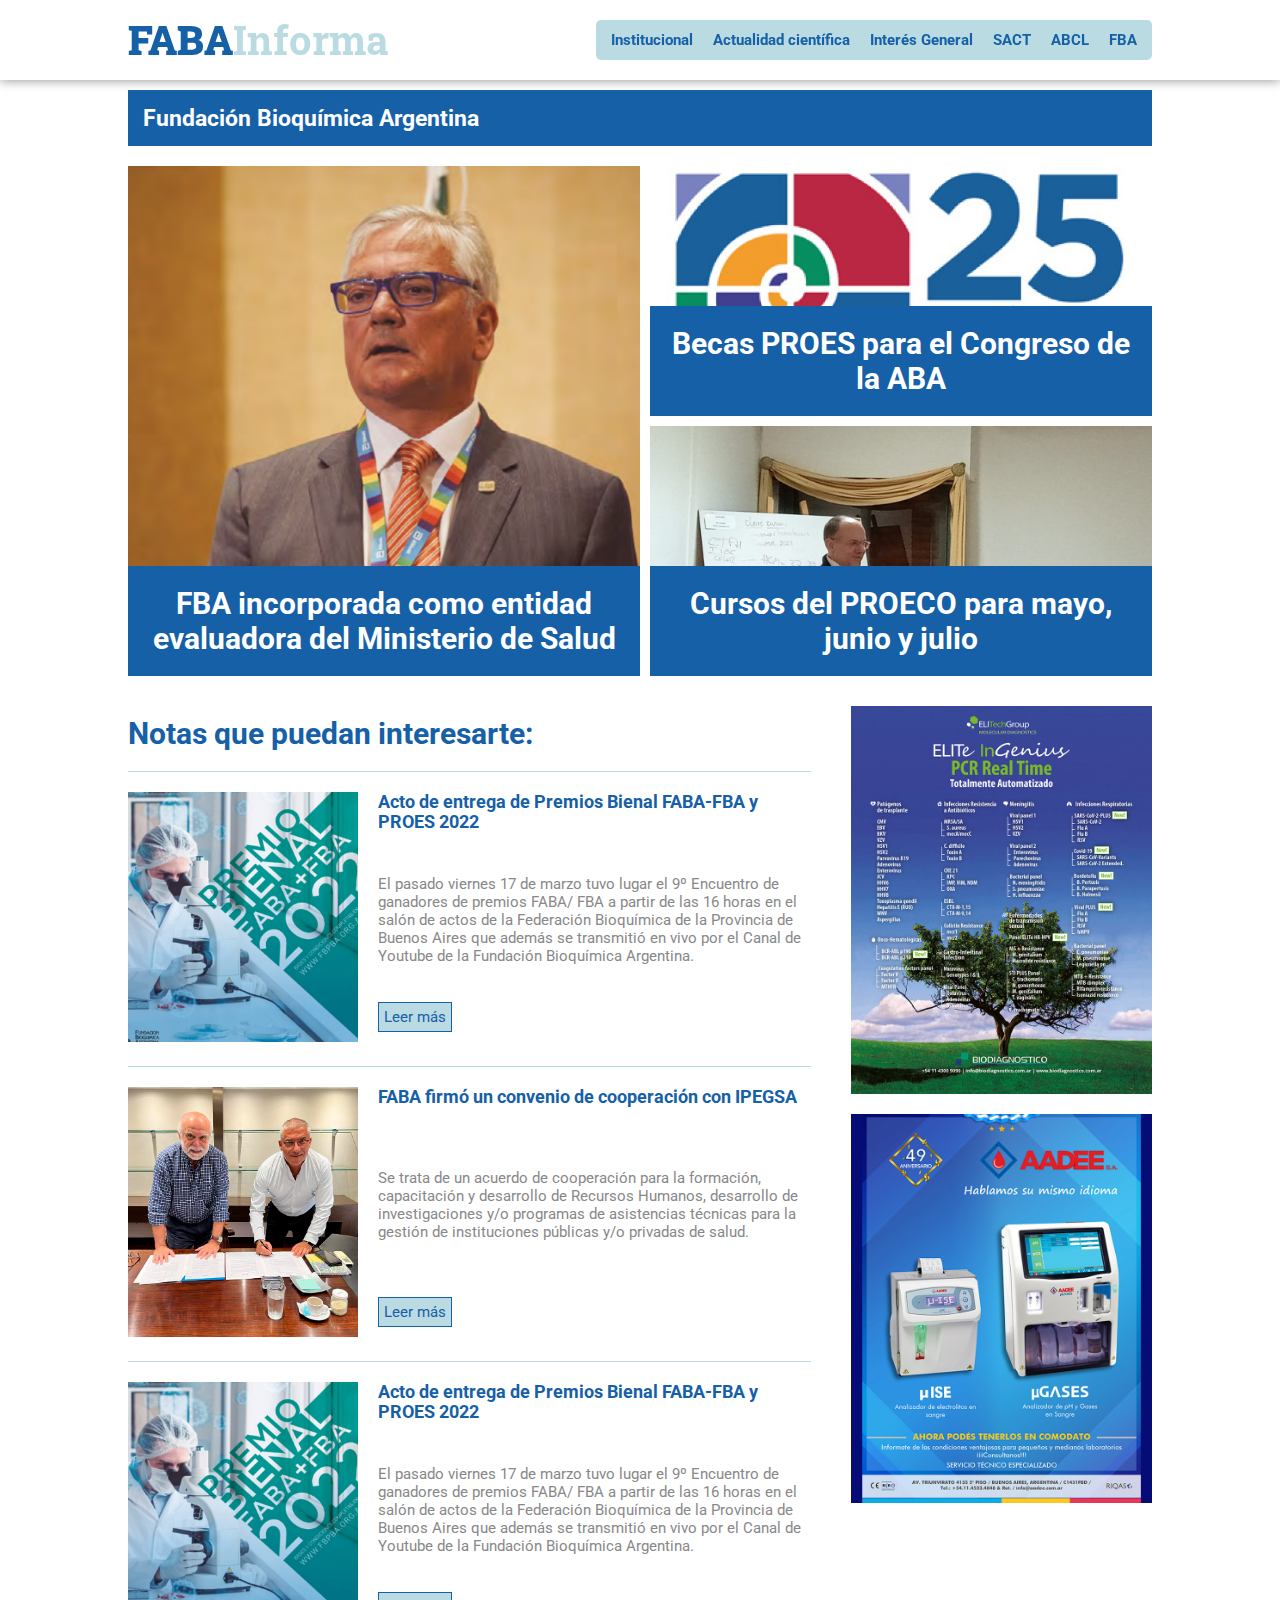
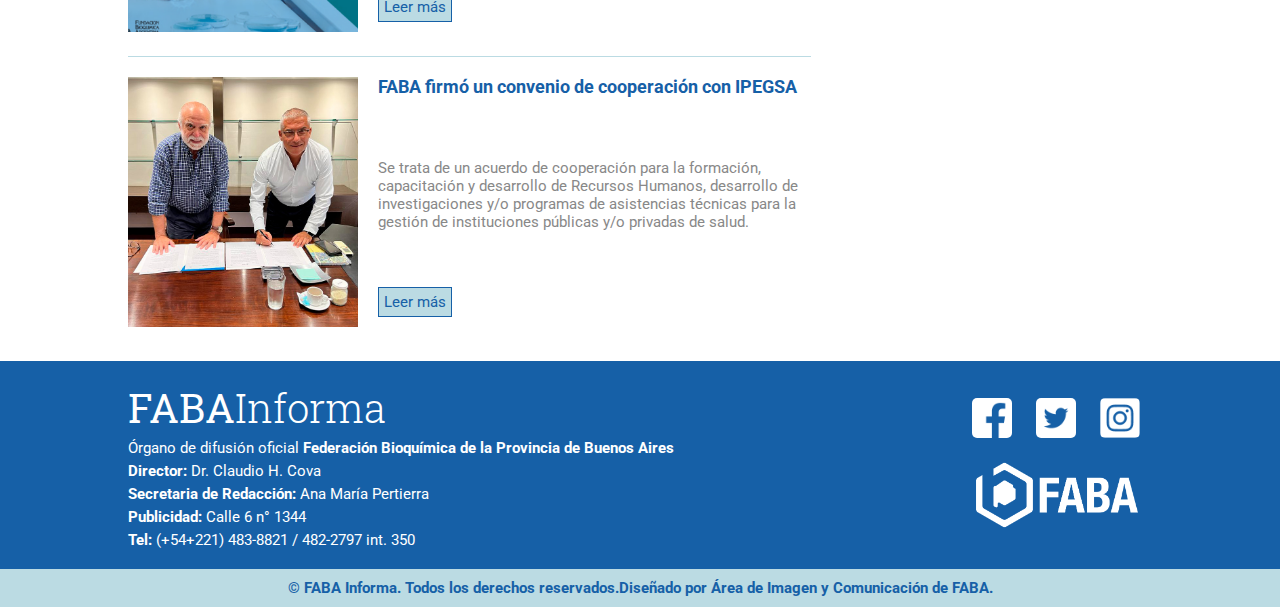
<file: pages/fba.html>
<!DOCTYPE html>
<html lang="en">

<head>
    <meta charset="UTF-8">
    <meta http-equiv="X-UA-Compatible" content="IE=edge">
    <meta name="viewport" content="width=device-width, initial-scale=1.0">
    <meta name="description" content="Órgano de difusión oficial de la Federación Bioquímica de la Provincia de Buenos Aires">

    <meta property="og:title" content=FABA&nbsp;Informa&nbsp;|&nbsp;FBA>
    <meta property="og:site_name" content=Revista&nbsp;FABA&nbsp;Informa>
    <meta property="og:url" content=www.fabainforma.org.ar>
    <meta property="og:description" content=Órgano&nbsp;de&nbsp;difusión&nbsp;oficial&nbsp;de&nbsp;la&nbsp;Federación&nbsp;Bioquímica&nbsp;de&nbsp;la&nbsp;Provincia&nbsp;de&nbsp;Buenos&nbsp;Aires>
    <meta property="og:type" content=website>
    <meta property="og:image" content=https://comision54530.vercel.app/assets/images/favicon.ico>

    <link rel="icon" type="image/x-icon" href="../assets/images/favicon.ico" />
    <link rel="stylesheet" href="../css/style.css">
    <link rel="preconnect" href="https://fonts.googleapis.com">
    <link rel="preconnect" href="https://fonts.gstatic.com" crossorigin>
    <link href="https://fonts.googleapis.com/css2?family=Roboto:wght@100;700&display=swap" rel="stylesheet">
    <link href="https://fonts.googleapis.com/css2?family=Roboto+Slab:wght@100;600;700&family=Roboto:wght@100;700&display=swap" rel="stylesheet">
    <title>FABA Informa | FBA</title>
</head>

<body>
    <div class="hero__seccion">
        <header>
            <h1 class="logotipo"><a href="../index.html"><strong>FABA</strong>Informa</span></a></h1>
            <nav class="nav" id="nav">
                <ul class="nav-list">
                    <li><a href="../pages/institucional.html">Institucional</a></li>
                    <li><a href="../pages/actualidadCientifica.html">Actualidad científica</a></li>
                    <li><a href="../pages/interesGeneral.html">Interés General</a></li>
                    <li><a href="../pages/sact.html">SACT</a></li>
                    <li><a href="../pages/abcl.html">ABCL</a></li>
                    <li><a href="../pages/fba.html">FBA</a></li>
                </ul>
            </nav>

            <nav class="nav-mobile">
                <ul class="menu-mobile inactive">
                    <li><a href="../pages/institucional.html">Institucional</a></li>
                    <li><a href="../pages/actualidadCientifica.html">Actualidad científica</a></li>
                    <li><a href="../pages/interesGeneral.html">Interés General</a></li>
                    <li><a href="../pages/sact.html">SACT</a></li>
                    <li><a href="../pages/abcl.html">ABCL</a></li>
                    <li><a href="../pages/fba.html">FBA</a></li>
                </ul>
                <div class="menu-btn">
                    <span class="line"></span>
                    <span class="line"></span>
                    <span class="line"></span>
                </div>
            </nav>


        </header>
        <section class="nombreSeccion">
            <h2>Fundación Bioquímica Argentina</h2>
        </section>

        <section class="ContenedorNoticias">

            <div class="nota1">
                <a href="">
                    <img src="../assets/images/img16.png" alt="Profesional bioquimico dando una conferencia">
                    <h2 class="titulo">FBA incorporada como entidad evaluadora del Ministerio de Salud</h2>
                </a>
            </div>

            <div class="nota2">
                <a href="">
                    <img src="../assets/images/img13.png" alt="Signo marcario PROES">
                    <h2 class="titulo">Becas PROES para el Congreso de la ABA</h2>
                </a>
            </div>

            <div class="nota3">
                <a href="">
                    <img src="../assets/images/img15.png" alt="Profesional bioquimico dando una conferencia">
                    <h2 class="titulo">Cursos del PROECO para mayo, junio y julio</h2>
                </a>
            </div>
            
        </section>

        <main>



            <section>
                <div class="listaNoticiasSecundarias">
                    <h2>Notas que puedan interesarte:</h2>
                    <article>
                        <div>
                            <img src="../assets/images/img8.PNG" alt="Afiche premios bienal FABA-FBA">
                        </div>
                        <div class="datos-nota">
                            <h3>Acto de entrega de Premios Bienal FABA-FBA y PROES 2022</h3>
                            <p>El pasado viernes 17 de marzo tuvo lugar el 9º Encuentro de ganadores de premios FABA/
                                FBA a partir de las 16 horas en el salón de actos de la Federación Bioquímica de la
                                Provincia de Buenos Aires que además se transmitió en vivo por el Canal de Youtube de la
                                Fundación Bioquímica Argentina.</p>
                                <p><a href="#" class="boton-nota">Leer más</a></p>
                        </div>
                    </article>
                    <article>
                        <div>
                            <img src="../assets/images/img4.png" alt="Dos profesionales firmando un convenio">
                        </div>
                        <div class="datos-nota">
                            <h3>FABA firmó un convenio de cooperación con IPEGSA</h3>
                            <p>Se trata de un acuerdo de cooperación para la formación, capacitación y desarrollo de
                                Recursos Humanos, desarrollo de investigaciones y/o programas de asistencias técnicas
                                para la gestión de instituciones públicas y/o privadas de salud.</p>
                                <p><a href="#" class="boton-nota">Leer más</a></p>
                        </div>
                    </article>
                    <article>
                        <div>
                            <img src="../assets/images/img8.PNG" alt="Afiche premios bienal FABA-FBA">
                        </div>
                        <div class="datos-nota">
                            <h3>Acto de entrega de Premios Bienal FABA-FBA y PROES 2022</h3>
                            <p>El pasado viernes 17 de marzo tuvo lugar el 9º Encuentro de ganadores de premios FABA/
                                FBA a partir de las 16 horas en el salón de actos de la Federación Bioquímica de la
                                Provincia de Buenos Aires que además se transmitió en vivo por el Canal de Youtube de la
                                Fundación Bioquímica Argentina.</p>
                                <p><a href="#" class="boton-nota">Leer más</a></p>
                        </div>
                    </article>
                    <article>
                        <div>
                            <img src="../assets/images/img4.png" alt="Dos profesionales firmando un convenio">
                        </div>
                        <div class="datos-nota">
                            <h3>FABA firmó un convenio de cooperación con IPEGSA</h3>
                            <p>Se trata de un acuerdo de cooperación para la formación, capacitación y desarrollo de
                                Recursos Humanos, desarrollo de investigaciones y/o programas de asistencias técnicas
                                para la gestión de instituciones públicas y/o privadas de salud.</p>
                                <p><a href="#" class="boton-nota">Leer más</a></p>
                        </div>
                    </article>

                </div>
            </section>
        </main>
        <aside>
            <img src="../assets/images/publicidad1.png" alt="Publicidad Biogiagnostico">
            <img src="../assets/images/publicidad2.png" alt="Publicidad AADEE">
        </aside>

        <footer>
            <div class="footer">
                <div class="informacion">
                    <a href="index.html" target="_blank">
                        <h1><strong>FABA</strong>Informa</h1>
                    </a>
                    <p>Órgano de difusión oficial <strong>Federación Bioquímica de la Provincia de Buenos Aires</strong>
                    </p>
                    <p><strong>Director:</strong> Dr. Claudio H. Cova</p>
                    <p><strong>Secretaria de Redacción:</strong> Ana María Pertierra</p>
                    <p><strong>Publicidad:</strong> Calle 6 n° 1344</p>
                    <p><strong>Tel:</strong> (+54+221) 483-8821 / 482-2797 int. 350</p>
                </div>
                <div class="contactos">
                    <div class="redesSociales">
                        <a href="https://www.facebook.com/revista.FABAInforma" target="_blank"><img
                                src="../assets/images/facebook.png" alt="Facebook"></a>
                        <a href="https://twitter.com/FabaInforma" target="_blank"><img
                                src="../assets/images/twitter.png" alt="twitter"></a>
                        <a href="https://www.instagram.com/fabainforma/" target="_blank"><img
                                src="../assets/images/instagram.png" alt="instagram"></a>
                    </div>
                    <div class="faba">
                        <a href="https://www.faba.org.ar/" target="_blank"><img src="../assets/images/faba.png"
                                alt="Federación Bioquímica de la Provincia de Buenos Aires"></a>
                    </div>
                </div>
            </div>
            <div class="creador">
                <strong>© FABA Informa. Todos los derechos reservados.Diseñado por Área de Imagen y Comunicación de
                    FABA.</strong>
            </div>
        </footer>
    </div>
</body>
<script src="../js/script.js"></script>
</html>
</file>
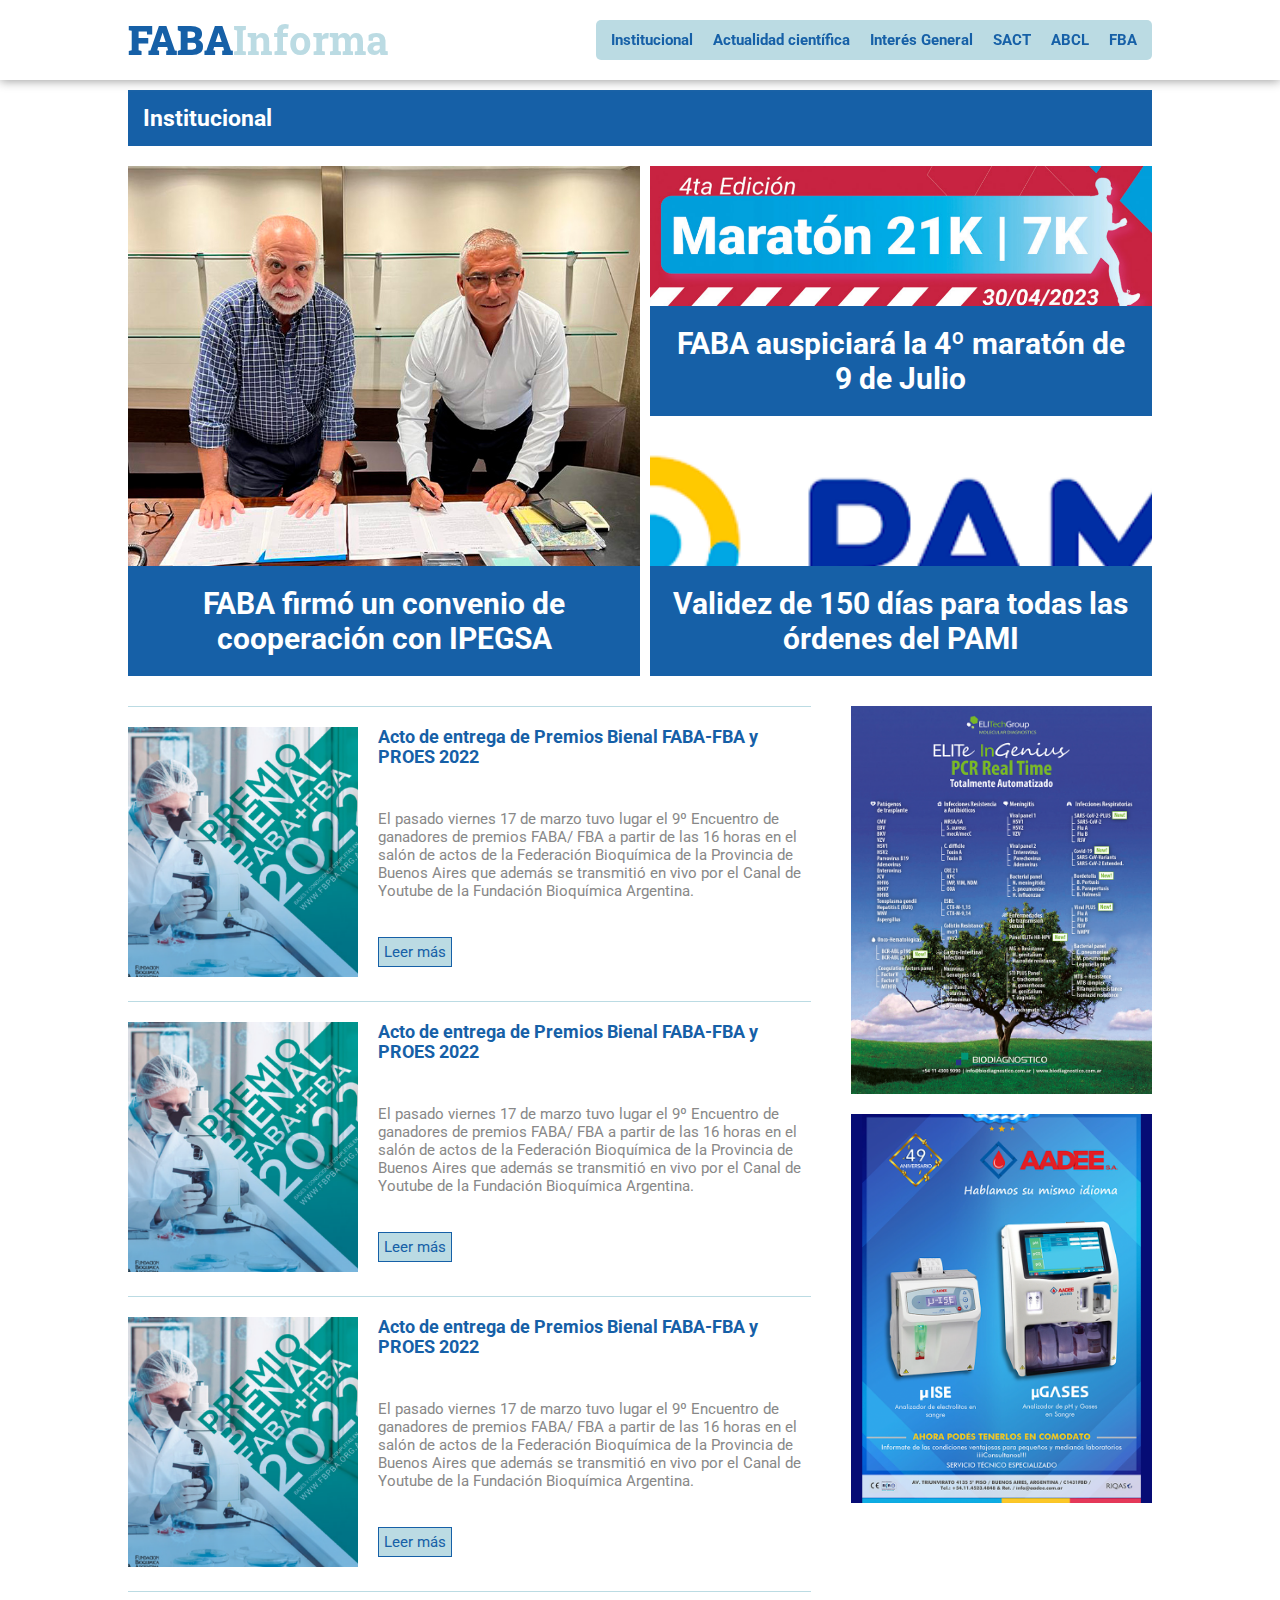
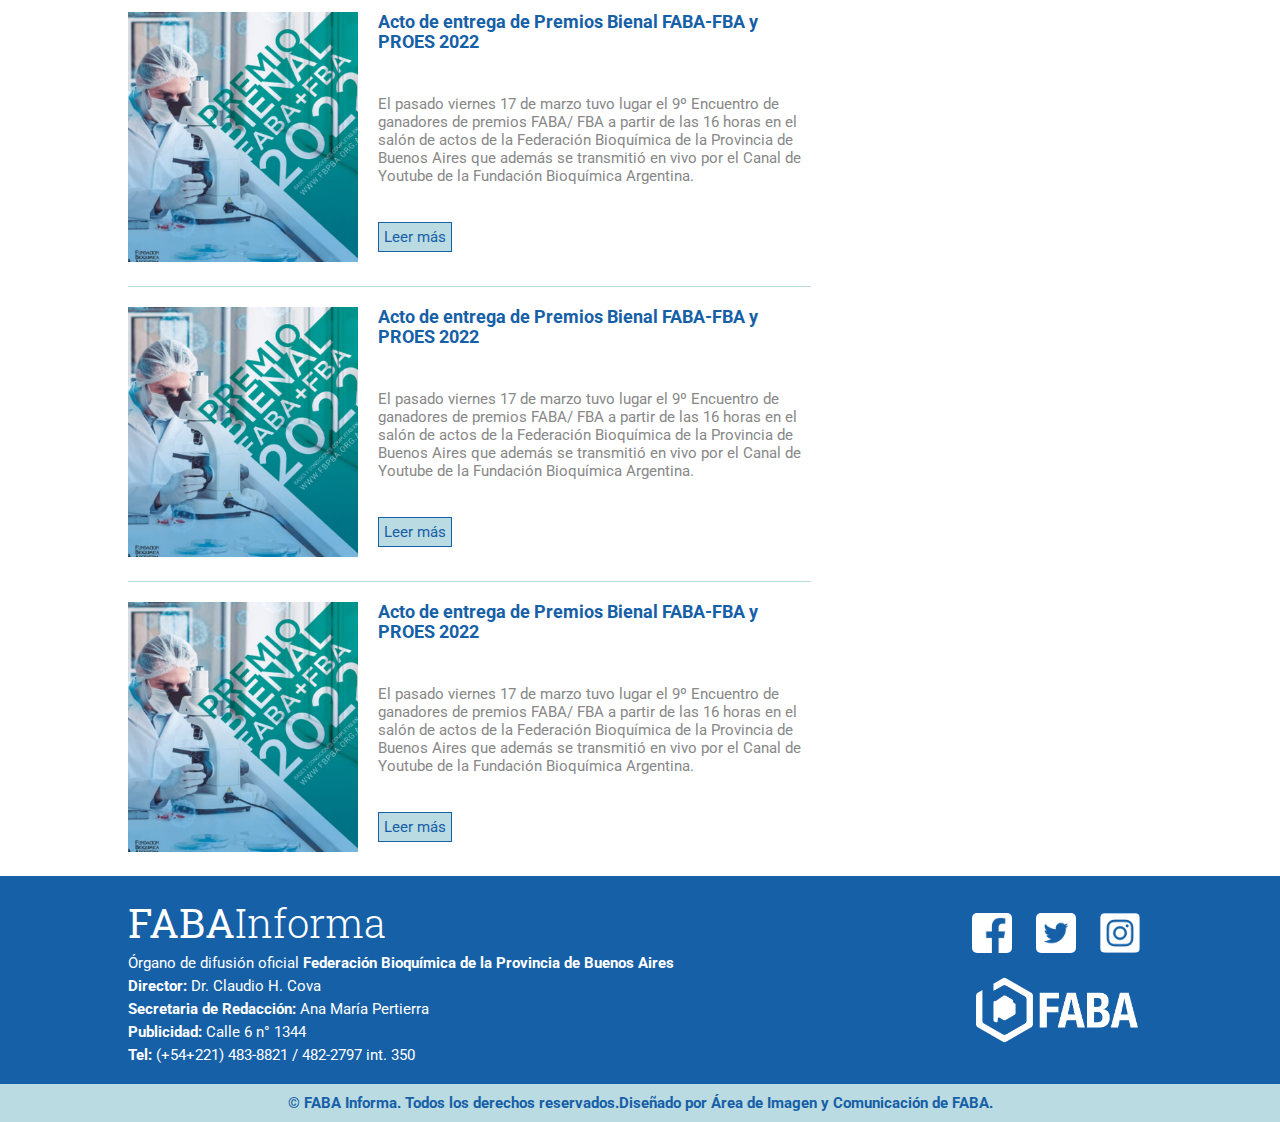
<file: pages/institucional.html>
<!DOCTYPE html>
<html lang="en">

<head>
    <meta charset="UTF-8">
    <meta http-equiv="X-UA-Compatible" content="IE=edge">
    <meta name="viewport" content="width=device-width, initial-scale=1.0">
    <meta name="description" content="Órgano de difusión oficial de la Federación Bioquímica de la Provincia de Buenos Aires">
    
    <meta property="og:title" content=FABA&nbsp;Informa&nbsp;|&nbsp;Institucional>
    <meta property="og:site_name" content=Revista&nbsp;FABA&nbsp;Informa>
    <meta property="og:url" content=www.fabainforma.org.ar>
    <meta property="og:description" content=Órgano&nbsp;de&nbsp;difusión&nbsp;oficial&nbsp;de&nbsp;la&nbsp;Federación&nbsp;Bioquímica&nbsp;de&nbsp;la&nbsp;Provincia&nbsp;de&nbsp;Buenos&nbsp;Aires>
    <meta property="og:type" content=website>
    <meta property="og:image" content=https://comision54530.vercel.app/assets/images/favicon.ico>
    
    <link rel="icon" type="image/x-icon" href="../assets/images/favicon.ico" />
    <link rel="stylesheet" href="../css/style.css">
    <link rel="preconnect" href="https://fonts.googleapis.com">
    <link rel="preconnect" href="https://fonts.gstatic.com" crossorigin>
    <link href="https://fonts.googleapis.com/css2?family=Roboto:wght@100;700&display=swap" rel="stylesheet">
    <link href="https://fonts.googleapis.com/css2?family=Roboto+Slab:wght@100;600;700&family=Roboto:wght@100;700&display=swap" rel="stylesheet">
    <title>FABA Informa | Institucional</title>
</head>

<body>
    <div class="hero__seccion">
        <header>
            <h1 class="logotipo"><a href="../index.html"><strong>FABA</strong>Informa</span></a></h1>
            <nav class="nav" id="nav">
                <ul class="nav-list">
                    <li><a href="../pages/institucional.html">Institucional</a></li>
                    <li><a href="../pages/actualidadCientifica.html">Actualidad científica</a></li>
                    <li><a href="../pages/interesGeneral.html">Interés General</a></li>
                    <li><a href="../pages/sact.html">SACT</a></li>
                    <li><a href="../pages/abcl.html">ABCL</a></li>
                    <li><a href="../pages/fba.html">FBA</a></li>
                </ul>
            </nav>

            <nav class="nav-mobile">
                <ul class="menu-mobile inactive">
                    <li><a href="../pages/institucional.html">Institucional</a></li>
                    <li><a href="../pages/actualidadCientifica.html">Actualidad científica</a></li>
                    <li><a href="../pages/interesGeneral.html">Interés General</a></li>
                    <li><a href="../pages/sact.html">SACT</a></li>
                    <li><a href="../pages/abcl.html">ABCL</a></li>
                    <li><a href="../pages/fba.html">FBA</a></li>
                </ul>
                <div class="menu-btn">
                    <span class="line"></span>
                    <span class="line"></span>
                    <span class="line"></span>
                </div>
            </nav>


        </header>

        <section class="nombreSeccion">
            <h2>Institucional</h2>
        </section>

        <section class="ContenedorNoticias">

            <div class="nota1">
                <a href="">
                    <img src="../assets/images/img4.png" alt="Dos profesionales firmando un convenio">
                    <h2 class="titulo">FABA firmó un convenio de cooperación con IPEGSA</h2>
                </a>
            </div>

            <div class="nota2">
                <a href="">
                    <img src="../assets/images/img9.PNG" alt="Afiche 4° maraton de 9 de Julio ">
                    <h2 class="titulo">FABA auspiciará la 4º maratón de 9 de Julio</h2>
                </a>
            </div>

            <div class="nota3">
                <a href="">
                    <img src="../assets/images/img10.png" alt="Signo marcario PAMI">
                    <h2 class="titulo">Validez de 150 días para todas las órdenes del PAMI</h2>
                </a>
            </div>
            
        </section>

        <main>
            <div class="listaNoticiasSecundarias">
                <article>
                    <div>
                        <img src="../assets/images/img8.PNG" alt="Afiche premios bienal FABA-FBA">
                    </div>
                    <div class="datos-nota">
                        <h3>Acto de entrega de Premios Bienal FABA-FBA y PROES 2022</h3>
                        <p>El pasado viernes 17 de marzo tuvo lugar el 9º Encuentro de ganadores de premios FABA/
                            FBA a partir de las 16 horas en el salón de actos de la Federación Bioquímica de la
                            Provincia de Buenos Aires que además se transmitió en vivo por el Canal de Youtube de la
                            Fundación Bioquímica Argentina.</p>
                            <p><a href="#" class="boton-nota">Leer más</a></p>
                    </div>
                </article>
                <article>
                    <div>
                        <img src="../assets/images/img8.PNG" alt="Afiche premios bienal FABA-FBA">
                    </div>
                    <div class="datos-nota">
                        <h3>Acto de entrega de Premios Bienal FABA-FBA y PROES 2022</h3>
                        <p>El pasado viernes 17 de marzo tuvo lugar el 9º Encuentro de ganadores de premios FABA/
                            FBA a partir de las 16 horas en el salón de actos de la Federación Bioquímica de la
                            Provincia de Buenos Aires que además se transmitió en vivo por el Canal de Youtube de la
                            Fundación Bioquímica Argentina.</p>
                            <p><a href="#" class="boton-nota">Leer más</a></p>
                    </div>
                </article>
                <article>
                    <div>
                        <img src="../assets/images/img8.PNG" alt="Afiche premios bienal FABA-FBA">
                    </div>
                    <div class="datos-nota">
                        <h3>Acto de entrega de Premios Bienal FABA-FBA y PROES 2022</h3>
                        <p>El pasado viernes 17 de marzo tuvo lugar el 9º Encuentro de ganadores de premios FABA/
                            FBA a partir de las 16 horas en el salón de actos de la Federación Bioquímica de la
                            Provincia de Buenos Aires que además se transmitió en vivo por el Canal de Youtube de la
                            Fundación Bioquímica Argentina.</p>
                            <p><a href="#" class="boton-nota">Leer más</a></p>
                    </div>
                </article>
                <article>
                    <div>
                        <img src="../assets/images/img8.PNG" alt="Afiche premios bienal FABA-FBA">
                    </div>
                    <div class="datos-nota">
                        <h3>Acto de entrega de Premios Bienal FABA-FBA y PROES 2022</h3>
                        <p>El pasado viernes 17 de marzo tuvo lugar el 9º Encuentro de ganadores de premios FABA/
                            FBA a partir de las 16 horas en el salón de actos de la Federación Bioquímica de la
                            Provincia de Buenos Aires que además se transmitió en vivo por el Canal de Youtube de la
                            Fundación Bioquímica Argentina.</p>
                            <p><a href="#" class="boton-nota">Leer más</a></p>
                    </div>
                </article>
                <article>
                    <div>
                        <img src="../assets/images/img8.PNG" alt="Afiche premios bienal FABA-FBA">
                    </div>
                    <div class="datos-nota">
                        <h3>Acto de entrega de Premios Bienal FABA-FBA y PROES 2022</h3>
                        <p>El pasado viernes 17 de marzo tuvo lugar el 9º Encuentro de ganadores de premios FABA/
                            FBA a partir de las 16 horas en el salón de actos de la Federación Bioquímica de la
                            Provincia de Buenos Aires que además se transmitió en vivo por el Canal de Youtube de la
                            Fundación Bioquímica Argentina.</p>
                            <p><a href="#" class="boton-nota">Leer más</a></p>
                    </div>
                </article>
                <article>
                    <div>
                        <img src="../assets/images/img8.PNG" alt="Afiche premios bienal FABA-FBA">
                    </div>
                    <div class="datos-nota">
                        <h3>Acto de entrega de Premios Bienal FABA-FBA y PROES 2022</h3>
                        <p>El pasado viernes 17 de marzo tuvo lugar el 9º Encuentro de ganadores de premios FABA/
                            FBA a partir de las 16 horas en el salón de actos de la Federación Bioquímica de la
                            Provincia de Buenos Aires que además se transmitió en vivo por el Canal de Youtube de la
                            Fundación Bioquímica Argentina.</p>
                            <p><a href="#" class="boton-nota">Leer más</a></p>
                    </div>
                </article>
            </div>
        </main>
        <aside>
            <img src="../assets/images/publicidad1.png" alt="Publicidad Biogiagnostico">
            <img src="../assets/images/publicidad2.png" alt="Publicidad AADEE">
        </aside>


    </div>
    <footer>
        <div class="footer">
            <div class="informacion">
                <a href="index.html" target="_blank">
                    <h1><strong>FABA</strong>Informa</h1>
                </a>
                <p>Órgano de difusión oficial <strong>Federación Bioquímica de la Provincia de Buenos Aires</strong></p>
                <p><strong>Director:</strong> Dr. Claudio H. Cova</p>
                <p><strong>Secretaria de Redacción:</strong> Ana María Pertierra</p>
                <p><strong>Publicidad:</strong> Calle 6 n° 1344</p>
                <p><strong>Tel:</strong> (+54+221) 483-8821 / 482-2797 int. 350</p>
            </div>
            <div class="contactos">
                <div class="redesSociales">
                    <a href="https://www.facebook.com/revista.FABAInforma" target="_blank"><img
                            src="../assets/images/facebook.png" alt="Facebook"></a>
                    <a href="https://twitter.com/FabaInforma" target="_blank"><img src="../assets/images/twitter.png"
                            alt="twitter"></a>
                    <a href="https://www.instagram.com/fabainforma/" target="_blank"><img
                            src="../assets/images/instagram.png" alt="instagram"></a>
                </div>
                <div class="faba">
                    <a href="https://www.faba.org.ar/" target="_blank"><img src="../assets/images/faba.png"
                            alt="Federación Bioquímica de la Provincia de Buenos Aires"></a>
                </div>
            </div>
        </div>
        <div class="creador">
            <strong>© FABA Informa. Todos los derechos reservados.Diseñado por Área de Imagen y Comunicación de
                FABA.</strong>
        </div>
    </footer>

</body>
<script src="../js/script.js"></script>
</html>
</file>
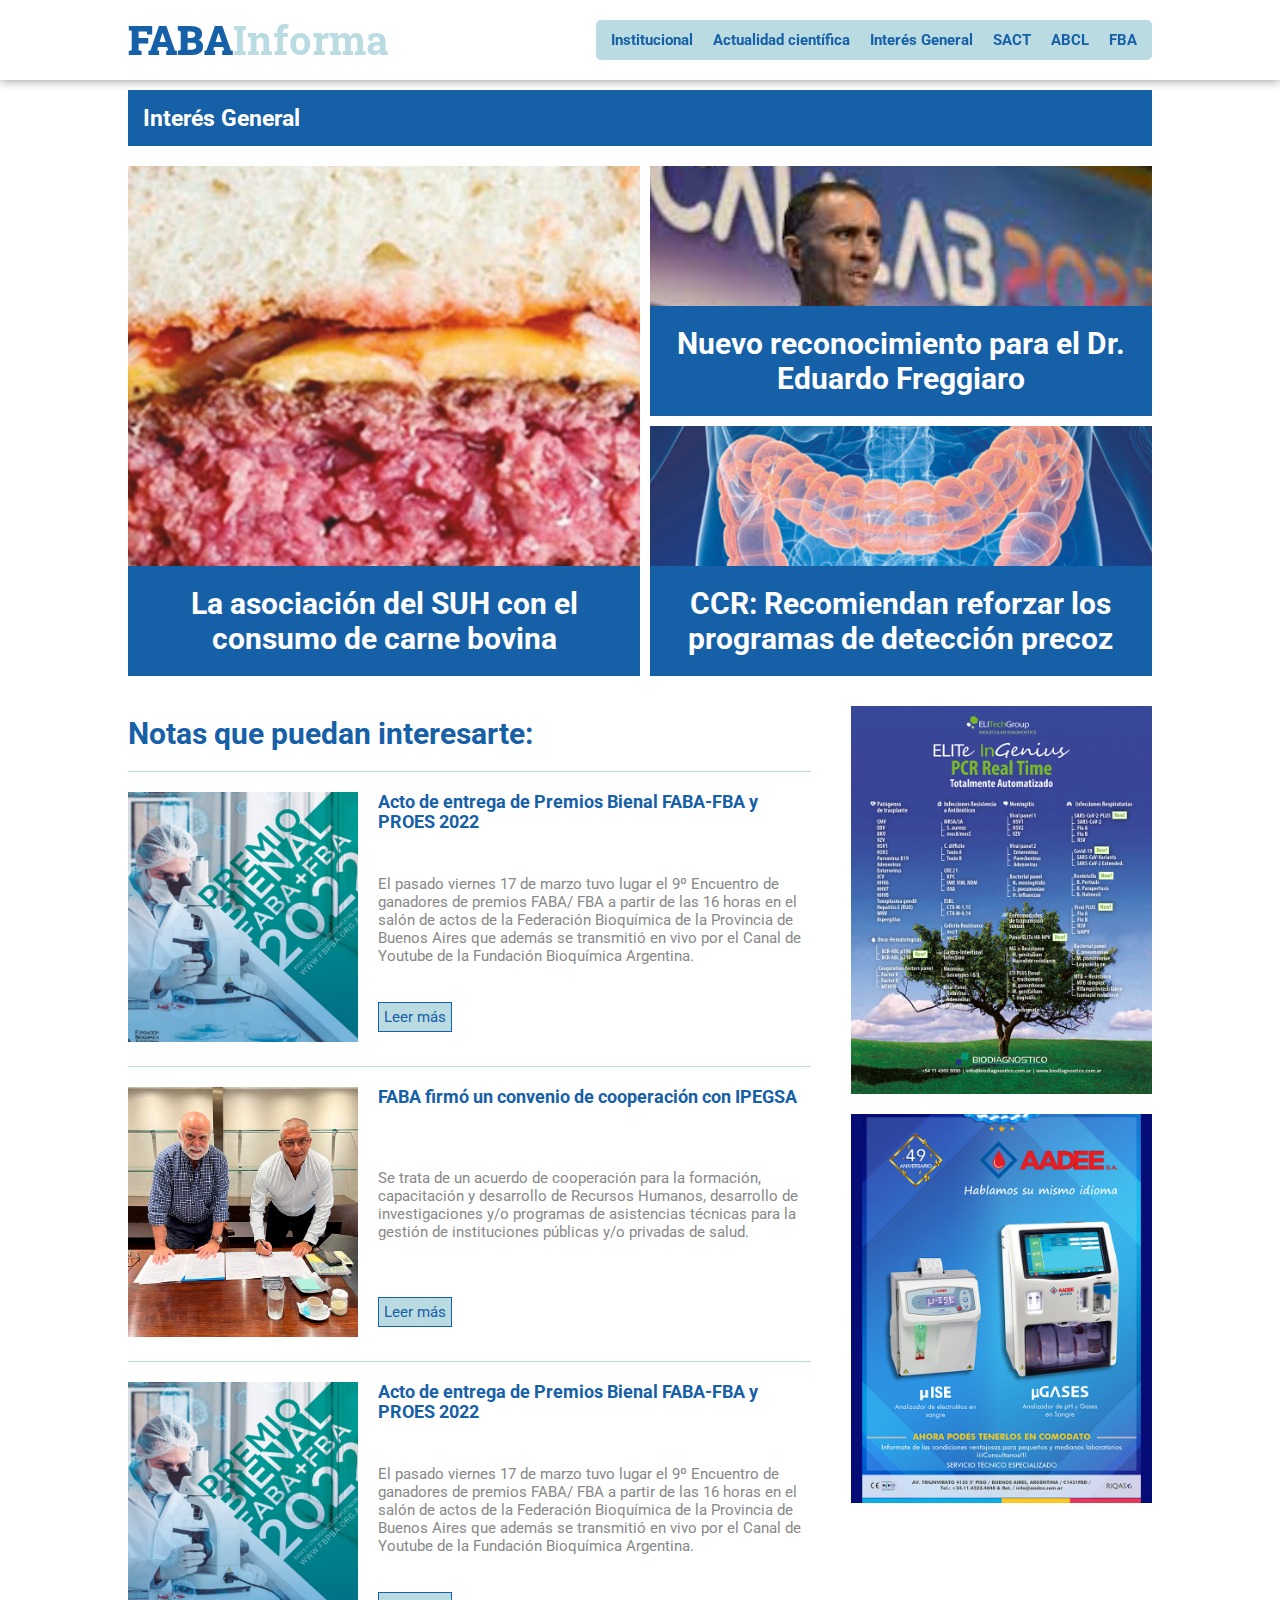
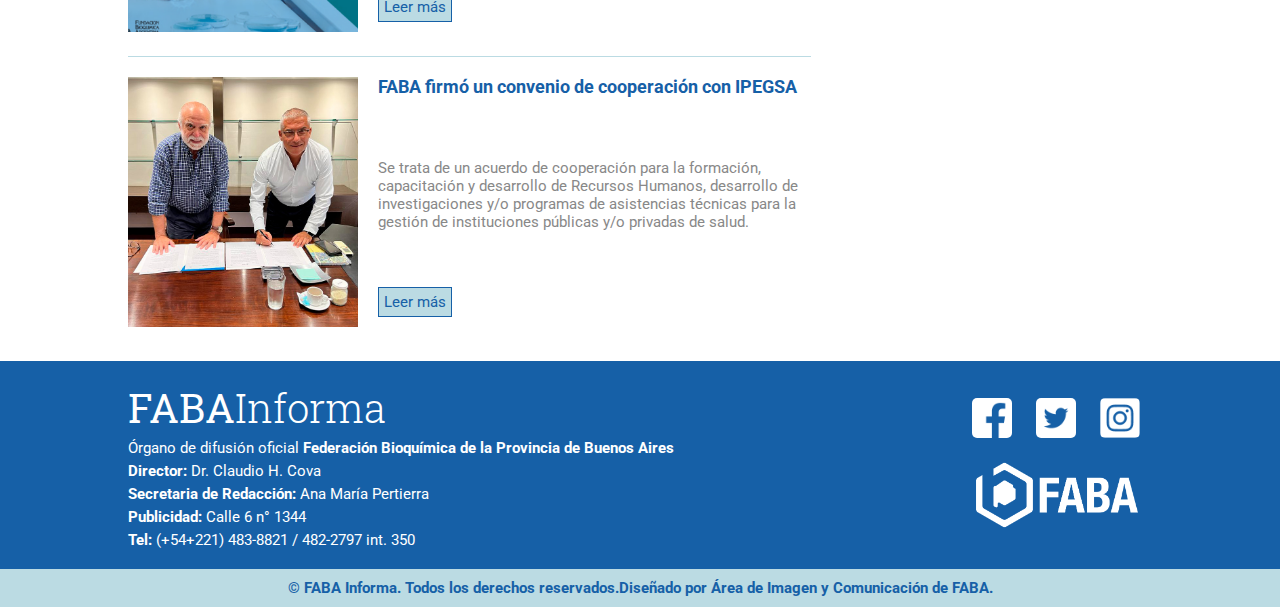
<file: pages/interesGeneral.html>
<!DOCTYPE html>
<html lang="en">

<head>
    <meta charset="UTF-8">
    <meta http-equiv="X-UA-Compatible" content="IE=edge">
    <meta name="viewport" content="width=device-width, initial-scale=1.0">
    <meta name="description" content="Órgano de difusión oficial de la Federación Bioquímica de la Provincia de Buenos Aires">
    
    <meta property="og:title" content=FABA&nbsp;Informa&nbsp;|&nbsp;Interés&nbsp;General>
    <meta property="og:site_name" content=Revista&nbsp;FABA&nbsp;Informa>
    <meta property="og:url" content=www.fabainforma.org.ar>
    <meta property="og:description" content=Órgano&nbsp;de&nbsp;difusión&nbsp;oficial&nbsp;de&nbsp;la&nbsp;Federación&nbsp;Bioquímica&nbsp;de&nbsp;la&nbsp;Provincia&nbsp;de&nbsp;Buenos&nbsp;Aires>
    <meta property="og:type" content=website>
    <meta property="og:image" content=https://comision54530.vercel.app/assets/images/favicon.ico>
    
    <link rel="icon" type="image/x-icon" href="../assets/images/favicon.ico" />
    <link rel="stylesheet" href="../css/style.css">
    <link rel="preconnect" href="https://fonts.googleapis.com">
    <link rel="preconnect" href="https://fonts.gstatic.com" crossorigin>
    <link href="https://fonts.googleapis.com/css2?family=Roboto:wght@100;700&display=swap" rel="stylesheet">
    <link href="https://fonts.googleapis.com/css2?family=Roboto+Slab:wght@100;600;700&family=Roboto:wght@100;700&display=swap" rel="stylesheet">
    <title>FABA Informa | Interés General</title>
</head>

<body>
    <div class="hero__seccion">
        <header>
            <h1 class="logotipo"><a href="../index.html"><strong>FABA</strong>Informa</span></a></h1>
            <nav class="nav" id="nav">
                <ul class="nav-list">
                    <li><a href="../pages/institucional.html">Institucional</a></li>
                    <li><a href="../pages/actualidadCientifica.html">Actualidad científica</a></li>
                    <li><a href="../pages/interesGeneral.html">Interés General</a></li>
                    <li><a href="../pages/sact.html">SACT</a></li>
                    <li><a href="../pages/abcl.html">ABCL</a></li>
                    <li><a href="../pages/fba.html">FBA</a></li>
                </ul>
            </nav>

            <nav class="nav-mobile">
                <ul class="menu-mobile inactive">
                    <li><a href="../pages/institucional.html">Institucional</a></li>
                    <li><a href="../pages/actualidadCientifica.html">Actualidad científica</a></li>
                    <li><a href="../pages/interesGeneral.html">Interés General</a></li>
                    <li><a href="../pages/sact.html">SACT</a></li>
                    <li><a href="../pages/abcl.html">ABCL</a></li>
                    <li><a href="../pages/fba.html">FBA</a></li>
                </ul>
                <div class="menu-btn">
                    <span class="line"></span>
                    <span class="line"></span>
                    <span class="line"></span>
                </div>
            </nav>


        </header>
        <section class="nombreSeccion">
            <h2>Interés General</h2>
        </section>

        <section class="ContenedorNoticias">

            <div class="nota1">
                <a href="">
                    <img src="../assets/images/img11.PNG" alt="">
                    <h2 class="titulo">La asociación del SUH con el consumo de carne bovina</h2>
                </a>
            </div>

            <div class="nota2">
                <a href="">
                    <img src="../assets/images/img12.png" alt="">
                    <h2 class="titulo">Nuevo reconocimiento para el Dr. Eduardo Freggiaro</h2>
                </a>
            </div>

            <div class="nota3">
                <a href="">
                    <img src="../assets/images/img14.png" alt="">
                    <h2 class="titulo">CCR: Recomiendan reforzar los programas de detección precoz</h2>
                </a>
            </div>
            
        </section>

        <main>

            <section>
                <div class="listaNoticiasSecundarias">
                    <h2>Notas que puedan interesarte:</h2>
                    <article>
                        <div>
                            <img src="../assets/images/img8.PNG" alt="Afiche premios bienal FABA-FBA">
                        </div>
                        <div class="datos-nota">
                            <h3>Acto de entrega de Premios Bienal FABA-FBA y PROES 2022</h3>
                            <p>El pasado viernes 17 de marzo tuvo lugar el 9º Encuentro de ganadores de premios FABA/
                                FBA a partir de las 16 horas en el salón de actos de la Federación Bioquímica de la
                                Provincia de Buenos Aires que además se transmitió en vivo por el Canal de Youtube de la
                                Fundación Bioquímica Argentina.</p>
                                <p><a href="#" class="boton-nota">Leer más</a></p>
                        </div>
                    </article>
                    <article>
                        <div>
                            <img src="../assets/images/img4.png" alt="Dos profesionales firmando un convenio">
                        </div>
                        <div class="datos-nota">
                            <h3>FABA firmó un convenio de cooperación con IPEGSA</h3>
                            <p>Se trata de un acuerdo de cooperación para la formación, capacitación y desarrollo de
                                Recursos Humanos, desarrollo de investigaciones y/o programas de asistencias técnicas
                                para la gestión de instituciones públicas y/o privadas de salud.</p>
                                <p><a href="#" class="boton-nota">Leer más</a></p>
                        </div>
                    </article>
                    <article>
                        <div>
                            <img src="../assets/images/img8.PNG" alt="Afiche premios bienal FABA-FBA">
                        </div>
                        <div class="datos-nota">
                            <h3>Acto de entrega de Premios Bienal FABA-FBA y PROES 2022</h3>
                            <p>El pasado viernes 17 de marzo tuvo lugar el 9º Encuentro de ganadores de premios FABA/
                                FBA a partir de las 16 horas en el salón de actos de la Federación Bioquímica de la
                                Provincia de Buenos Aires que además se transmitió en vivo por el Canal de Youtube de la
                                Fundación Bioquímica Argentina.</p>
                                <p><a href="#" class="boton-nota">Leer más</a></p>
                        </div>
                    </article>
                    <article>
                        <div>
                            <img src="../assets/images/img4.png" alt="Dos profesionales firmando un convenio">
                        </div>
                        <div class="datos-nota">
                            <h3>FABA firmó un convenio de cooperación con IPEGSA</h3>
                            <p>Se trata de un acuerdo de cooperación para la formación, capacitación y desarrollo de
                                Recursos Humanos, desarrollo de investigaciones y/o programas de asistencias técnicas
                                para la gestión de instituciones públicas y/o privadas de salud.</p>
                                <p><a href="#" class="boton-nota">Leer más</a></p>
                        </div>
                    </article>

                </div>
            </section>
        </main>
        <aside>
            <img src="../assets/images/publicidad1.png" alt="Publicidad Biogiagnostico">
            <img src="../assets/images/publicidad2.png" alt="Publicidad AADEE">
        </aside>

        <footer>
            <div class="footer">
                <div class="informacion">
                    <a href="index.html" target="_blank">
                        <h1><strong>FABA</strong>Informa</h1>
                    </a>
                    <p>Órgano de difusión oficial <strong>Federación Bioquímica de la Provincia de Buenos Aires</strong>
                    </p>
                    <p><strong>Director:</strong> Dr. Claudio H. Cova</p>
                    <p><strong>Secretaria de Redacción:</strong> Ana María Pertierra</p>
                    <p><strong>Publicidad:</strong> Calle 6 n° 1344</p>
                    <p><strong>Tel:</strong> (+54+221) 483-8821 / 482-2797 int. 350</p>
                </div>
                <div class="contactos">
                    <div class="redesSociales">
                        <a href="https://www.facebook.com/revista.FABAInforma" target="_blank"><img
                                src="../assets/images/facebook.png" alt="Facebook"></a>
                        <a href="https://twitter.com/FabaInforma" target="_blank"><img
                                src="../assets/images/twitter.png" alt="twitter"></a>
                        <a href="https://www.instagram.com/fabainforma/" target="_blank"><img
                                src="../assets/images/instagram.png" alt="instagram"></a>
                    </div>
                    <div class="faba">
                        <a href="https://www.faba.org.ar/" target="_blank"><img src="../assets/images/faba.png"
                                alt="Federación Bioquímica de la Provincia de Buenos Aires"></a>
                    </div>
                </div>
            </div>
            <div class="creador">
                <strong>© FABA Informa. Todos los derechos reservados.Diseñado por Área de Imagen y Comunicación de
                    FABA.</strong>
            </div>
        </footer>
    </div>
</body>
<script src="../js/script.js"></script>
</html>
</file>
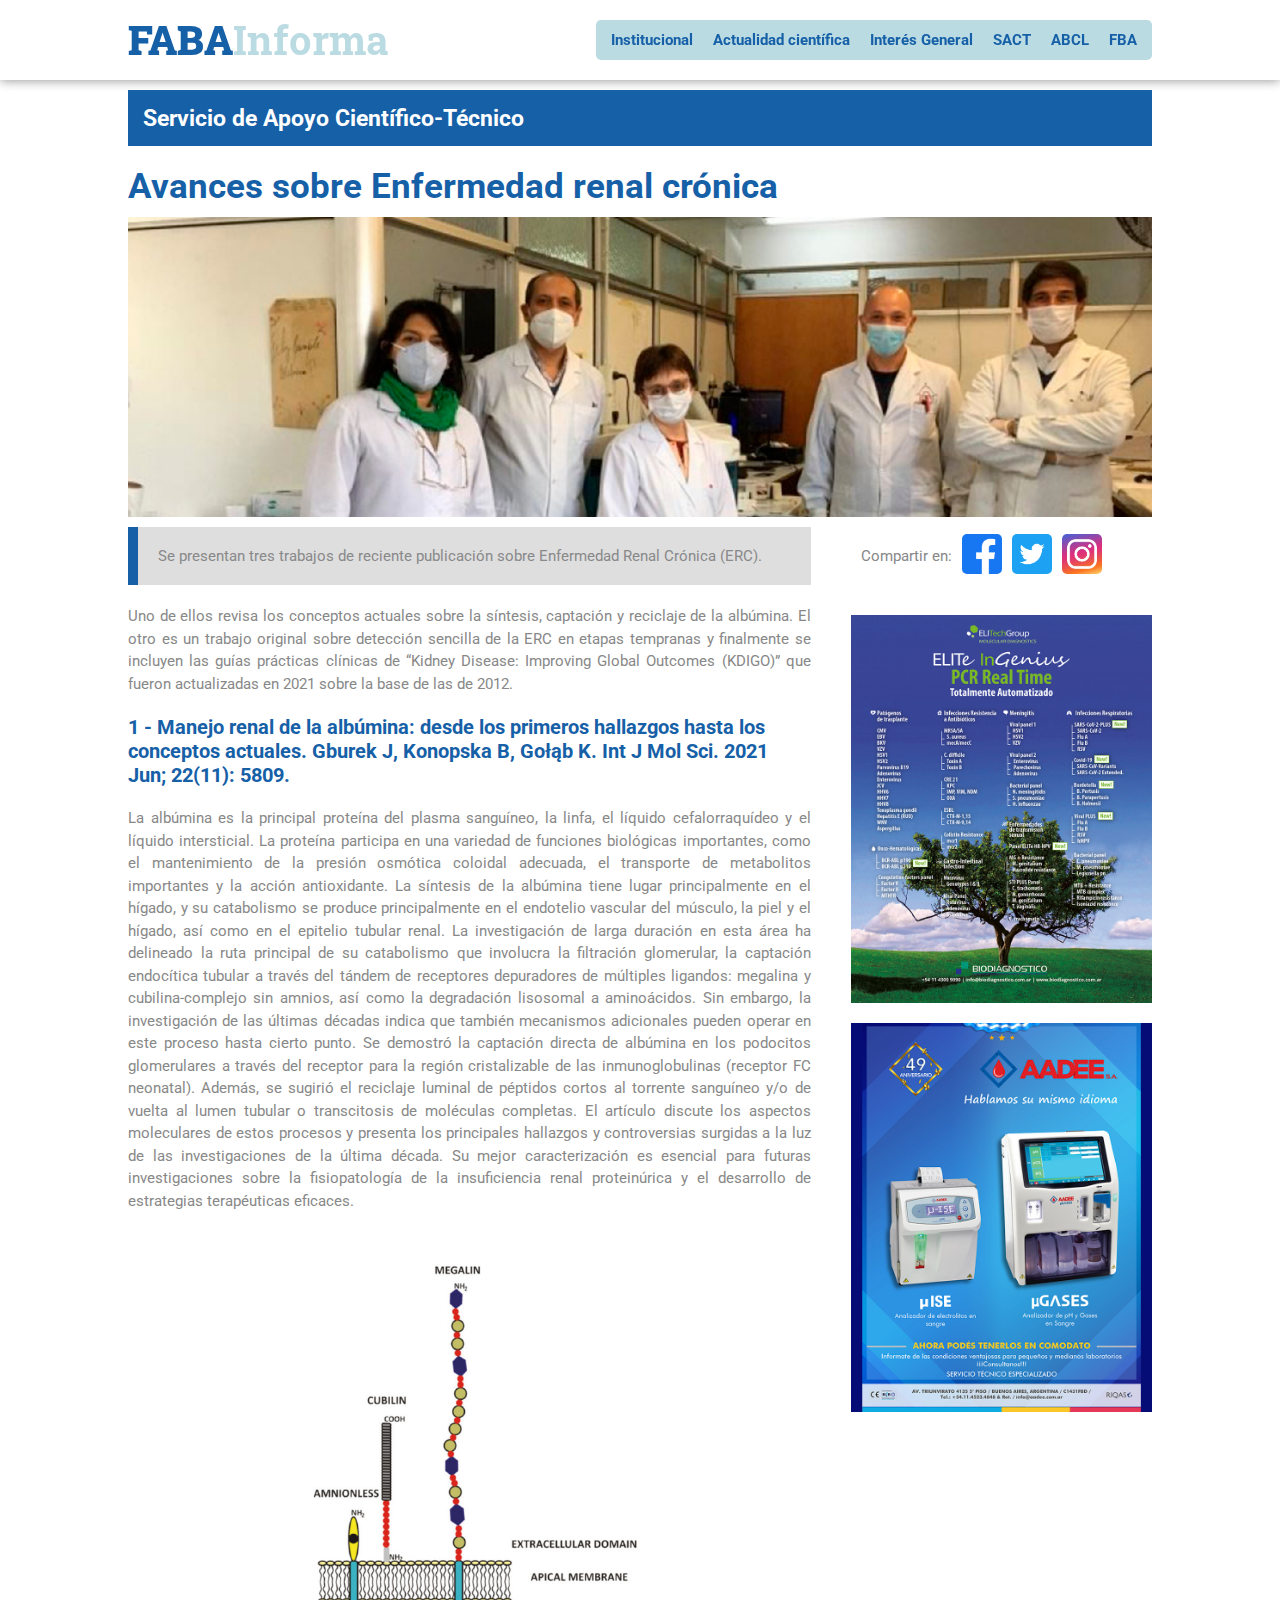
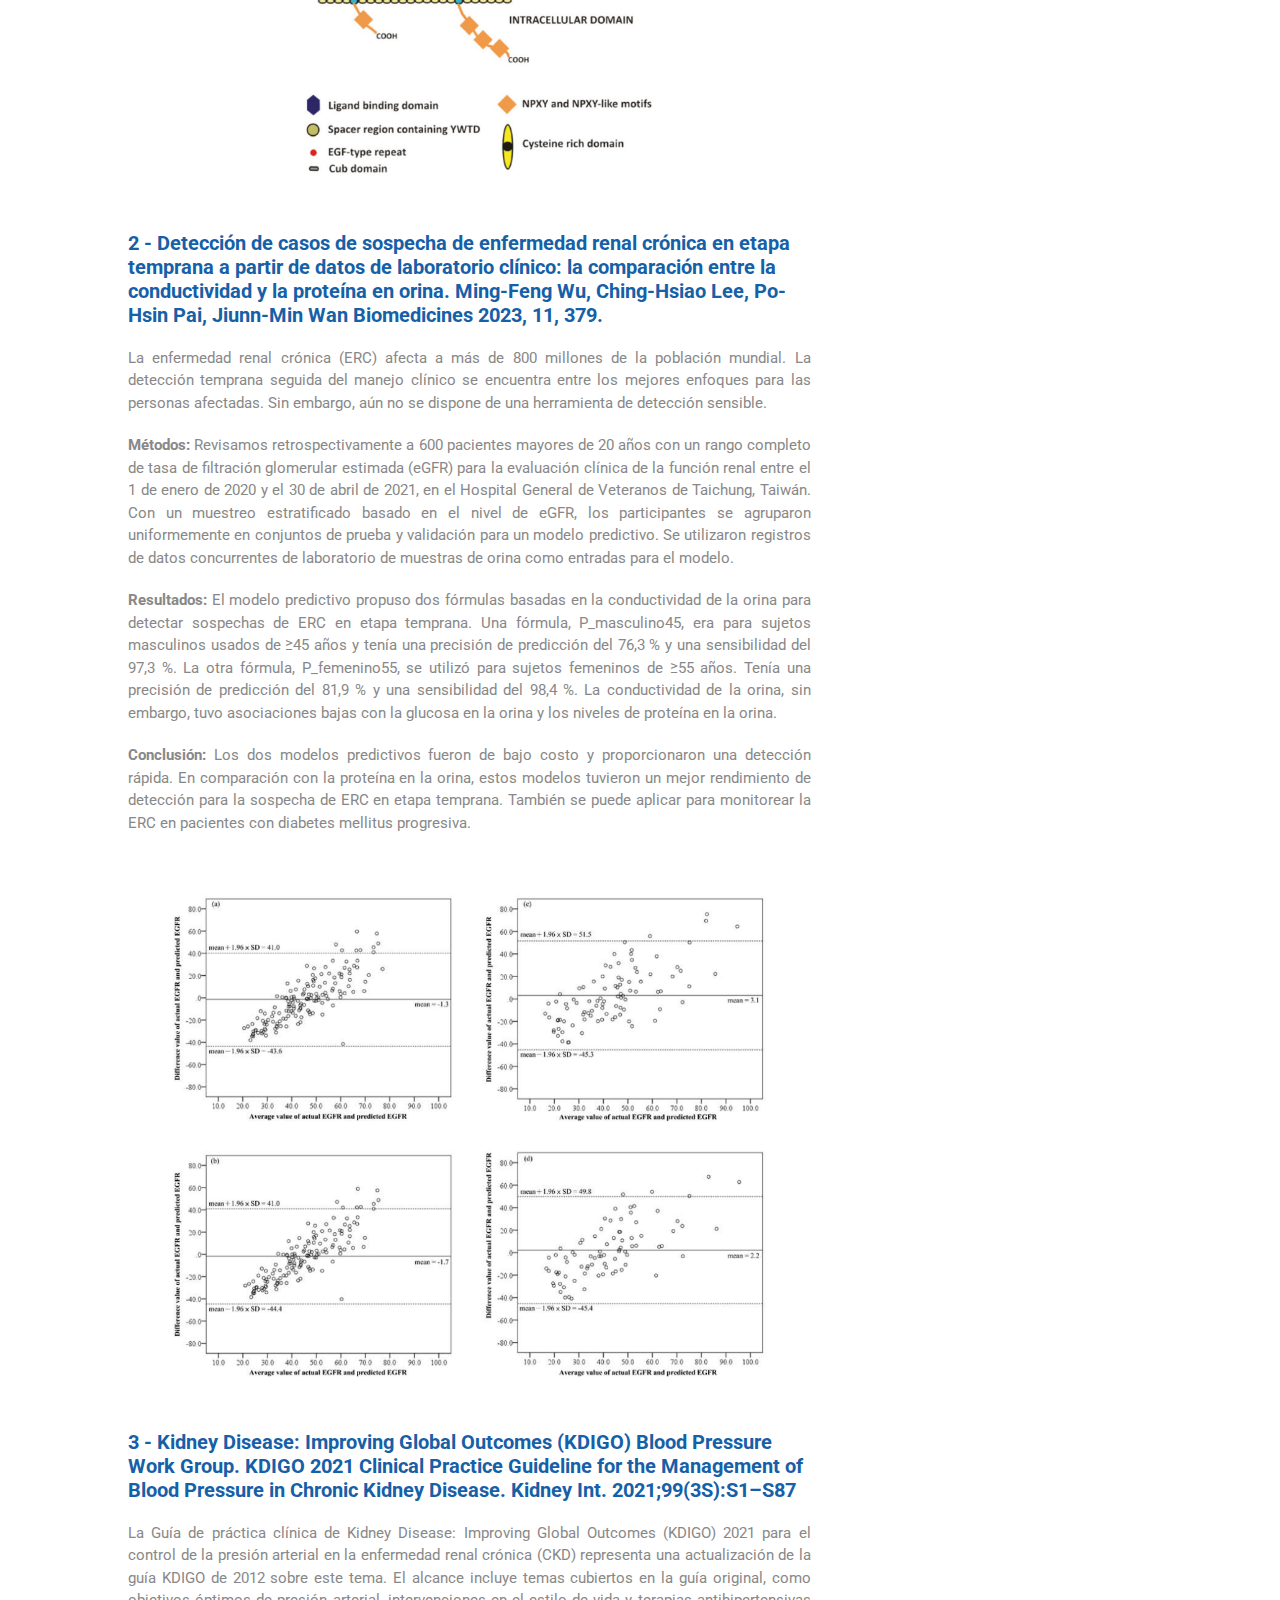
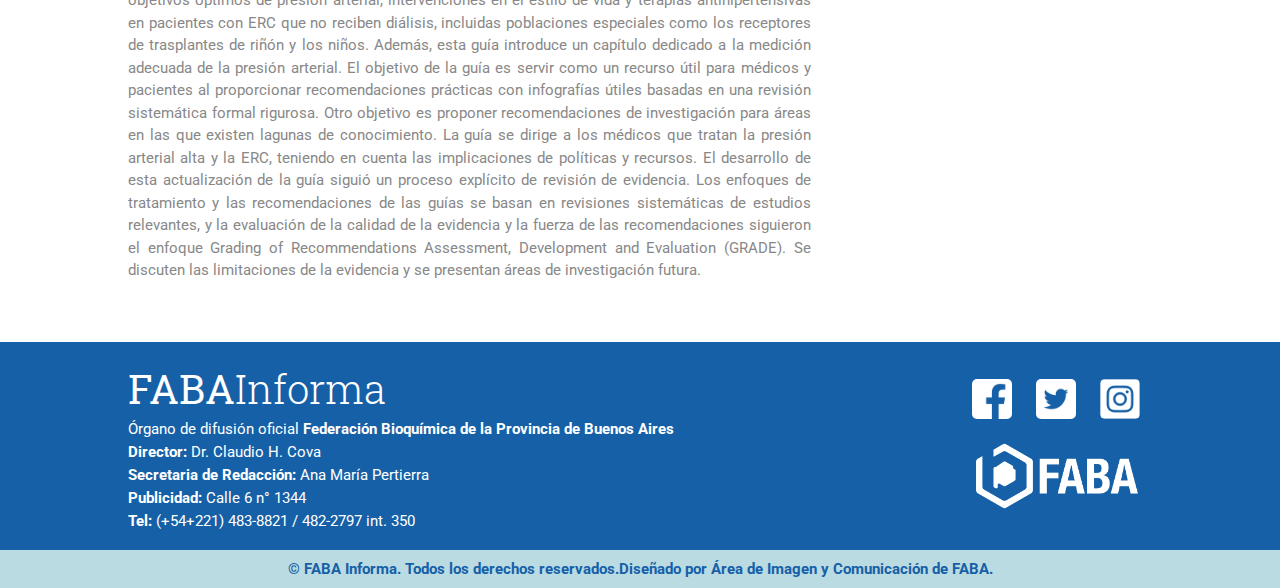
<file: pages/sact.html>
<!DOCTYPE html>
<html lang="en">

<head>
    <meta charset="UTF-8">
    <meta http-equiv="X-UA-Compatible" content="IE=edge">
    <meta name="viewport" content="width=device-width, initial-scale=1.0">
    <meta name="description" content="Órgano de difusión oficial de la Federación Bioquímica de la Provincia de Buenos Aires">
    
    <meta property="og:title" content=FABA&nbsp;Informa&nbsp;|&nbsp;SACT>
    <meta property="og:site_name" content=Revista&nbsp;FABA&nbsp;Informa>
    <meta property="og:url" content=www.fabainforma.org.ar>
    <meta property="og:description" content=Órgano&nbsp;de&nbsp;difusión&nbsp;oficial&nbsp;de&nbsp;la&nbsp;Federación&nbsp;Bioquímica&nbsp;de&nbsp;la&nbsp;Provincia&nbsp;de&nbsp;Buenos&nbsp;Aires>
    <meta property="og:type" content=website>
    <meta property="og:image" content=https://comision54530.vercel.app/assets/images/favicon.ico>
    
    <link rel="icon" type="image/x-icon" href="../assets/images/favicon.ico" />
    <link rel="stylesheet" href="../css/style.css">
    <link rel="preconnect" href="https://fonts.googleapis.com">
    <link rel="preconnect" href="https://fonts.gstatic.com" crossorigin>
    <link href="https://fonts.googleapis.com/css2?family=Roboto:wght@100;700&display=swap" rel="stylesheet">
    <link href="https://fonts.googleapis.com/css2?family=Roboto+Slab:wght@100;600;700&family=Roboto:wght@100;700&display=swap" rel="stylesheet">
    <title>FABA Informa | SACT</title>
</head>

<body>
    <div class="hero__noticia">
        <header>
            <h1 class="logotipo"><a href="../index.html"><strong>FABA</strong>Informa</span></a></h1>
            <nav class="nav" id="nav">
                <ul class="nav-list">
                    <li><a href="../pages/institucional.html">Institucional</a></li>
                    <li><a href="../pages/actualidadCientifica.html">Actualidad científica</a></li>
                    <li><a href="../pages/interesGeneral.html">Interés General</a></li>
                    <li><a href="../pages/sact.html">SACT</a></li>
                    <li><a href="../pages/abcl.html">ABCL</a></li>
                    <li><a href="../pages/fba.html">FBA</a></li>
                </ul>
            </nav>

            <nav class="nav-mobile">
                <ul class="menu-mobile inactive">
                    <li><a href="../pages/institucional.html">Institucional</a></li>
                    <li><a href="../pages/actualidadCientifica.html">Actualidad científica</a></li>
                    <li><a href="../pages/interesGeneral.html">Interés General</a></li>
                    <li><a href="../pages/sact.html">SACT</a></li>
                    <li><a href="../pages/abcl.html">ABCL</a></li>
                    <li><a href="../pages/fba.html">FBA</a></li>
                </ul>
                <div class="menu-btn">
                    <span class="line"></span>
                    <span class="line"></span>
                    <span class="line"></span>
                </div>
            </nav>


        </header>
    <section class="nombreSeccion">
            <h2>Servicio de Apoyo Científico-Técnico</h2>
    </section>
    <section class="tituloNota">
        <h2>Avances sobre Enfermedad renal crónica</h2>
    </section>
    <img class="imgPortada" src="../assets/images/img5.png" alt="Bioquimicos en equipo">

    <section class="bajada">
        <p>Se presentan tres trabajos de reciente publicación sobre Enfermedad Renal Crónica
            (ERC).</p>
    </section>

    <section class="compartir">
        <p>Compartir en:</p>
        <a href=""><img src="../assets/images/facebookColor.png" alt="Facebook"></a>
        <a href=""><img src="../assets/images/twitterColor.png" alt="Twitter"></a>
        <a href=""><img src="../assets/images/instagramColor.png" alt="Instagram"></a>
    </section>
    
        
        <section class="cuerpoNota">
                    <p>Uno de ellos revisa los conceptos actuales sobre la síntesis, captación y reciclaje de la
                        albúmina. El otro es un trabajo original sobre detección sencilla de la ERC en etapas tempranas
                        y finalmente se incluyen las guías prácticas clínicas de “Kidney Disease: Improving Global
                        Outcomes (KDIGO)” que fueron actualizadas en 2021 sobre la base de las de 2012.</p>
                    <h4>1 - Manejo renal de la albúmina: desde los primeros hallazgos hasta los conceptos actuales.
                        Gburek J, Konopska B, Gołąb K. Int J Mol Sci. 2021 Jun; 22(11): 5809.</h4>
                    <p>La albúmina es la principal proteína del plasma sanguíneo, la linfa, el líquido cefalorraquídeo y
                        el líquido intersticial. La proteína participa en una variedad de funciones biológicas
                        importantes, como el mantenimiento de la presión osmótica coloidal adecuada, el transporte de
                        metabolitos importantes y la acción antioxidante. La síntesis de la albúmina tiene lugar
                        principalmente en el hígado, y su catabolismo se produce principalmente en el endotelio vascular
                        del músculo, la piel y el hígado, así como en el epitelio tubular renal. La investigación de
                        larga duración en esta área ha delineado la ruta principal de su catabolismo que involucra la
                        filtración glomerular, la captación endocítica tubular a través del tándem de receptores
                        depuradores de múltiples ligandos: megalina y cubilina-complejo sin amnios, así como la
                        degradación lisosomal a aminoácidos. Sin embargo, la investigación de las últimas décadas indica
                        que también mecanismos adicionales pueden operar en este proceso hasta cierto punto. Se demostró
                        la captación directa de albúmina en los podocitos glomerulares a través del receptor para la
                        región cristalizable de las inmunoglobulinas (receptor FC neonatal). Además, se sugirió el
                        reciclaje luminal de péptidos cortos al torrente sanguíneo y/o de vuelta al lumen tubular o
                        transcitosis de moléculas completas. El artículo discute los aspectos moleculares de estos
                        procesos y presenta los principales hallazgos y controversias surgidas a la luz de las
                        investigaciones de la última década. Su mejor caracterización es esencial para futuras
                        investigaciones sobre la fisiopatología de la insuficiencia renal proteinúrica y el desarrollo
                        de estrategias terapéuticas eficaces.</p>

                    <img class="imgCuerpoNota" src="../assets/images/img6.PNG" alt="Grafico con datos cientificos">

                    <h4>2 - Detección de casos de sospecha de enfermedad renal crónica en etapa temprana a partir de
                        datos de laboratorio clínico: la comparación entre la conductividad y la proteína en orina.
                        Ming-Feng Wu, Ching-Hsiao Lee, Po-Hsin Pai, Jiunn-Min Wan Biomedicines 2023, 11, 379.</h4>
                    <p>La enfermedad renal crónica (ERC) afecta a más de 800 millones de la población mundial. La
                        detección temprana seguida del manejo clínico se encuentra entre los mejores enfoques para las
                        personas afectadas. Sin embargo, aún no se dispone de una herramienta de detección sensible.</p>
                    <p><strong>Métodos:</strong> Revisamos retrospectivamente a 600 pacientes mayores de 20 años con un
                        rango completo de tasa de filtración glomerular estimada (eGFR) para la evaluación clínica de la
                        función renal entre el 1 de enero de 2020 y el 30 de abril de 2021, en el Hospital General de
                        Veteranos de Taichung, Taiwán. Con un muestreo estratificado basado en el nivel de eGFR, los
                        participantes se agruparon uniformemente en conjuntos de prueba y validación para un modelo
                        predictivo. Se utilizaron registros de datos concurrentes de laboratorio de muestras de orina
                        como entradas para el modelo.</p>
                    <p><strong>Resultados:</strong> El modelo predictivo propuso dos fórmulas basadas en la
                        conductividad de la orina para detectar sospechas de ERC en etapa temprana. Una fórmula,
                        P_masculino45, era para sujetos masculinos usados de ≥45 años y tenía una precisión de
                        predicción del 76,3 % y una sensibilidad del 97,3 %. La otra fórmula, P_femenino55, se utilizó
                        para sujetos femeninos de ≥55 años. Tenía una precisión de predicción del 81,9 % y una
                        sensibilidad del 98,4 %. La conductividad de la orina, sin embargo, tuvo asociaciones bajas con
                        la glucosa en la orina y los niveles de proteína en la orina.</p>
                    <p><strong>Conclusión:</strong> Los dos modelos predictivos fueron de bajo costo y proporcionaron
                        una detección rápida. En comparación con la proteína en la orina, estos modelos tuvieron un
                        mejor rendimiento de detección para la sospecha de ERC en etapa temprana. También se puede
                        aplicar para monitorear la ERC en pacientes con diabetes mellitus progresiva.</p>
                    
                    <img class="imgCuerpoNota" src="../assets/images/img7.png" alt="Grafico con datos cientificos">

                    <h4>3 - Kidney Disease: Improving Global Outcomes (KDIGO) Blood Pressure Work Group. KDIGO 2021
                        Clinical Practice Guideline for the Management of Blood Pressure in Chronic Kidney Disease.
                        Kidney Int. 2021;99(3S):S1–S87</h4>
                    <p>La Guía de práctica clínica de Kidney Disease: Improving Global Outcomes (KDIGO) 2021 para el
                        control de la presión arterial en la enfermedad renal crónica (CKD) representa una actualización
                        de la guía KDIGO de 2012 sobre este tema. El alcance incluye temas cubiertos en la guía
                        original, como objetivos óptimos de presión arterial, intervenciones en el estilo de vida y
                        terapias antihipertensivas en pacientes con ERC que no reciben diálisis, incluidas poblaciones
                        especiales como los receptores de trasplantes de riñón y los niños. Además, esta guía introduce
                        un capítulo dedicado a la medición adecuada de la presión arterial. El objetivo de la guía es
                        servir como un recurso útil para médicos y pacientes al proporcionar recomendaciones prácticas
                        con infografías útiles basadas en una revisión sistemática formal rigurosa. Otro objetivo es
                        proponer recomendaciones de investigación para áreas en las que existen lagunas de conocimiento.
                        La guía se dirige a los médicos que tratan la presión arterial alta y la ERC, teniendo en cuenta
                        las implicaciones de políticas y recursos. El desarrollo de esta actualización de la guía siguió
                        un proceso explícito de revisión de evidencia. Los enfoques de tratamiento y las recomendaciones
                        de las guías se basan en revisiones sistemáticas de estudios relevantes, y la evaluación de la
                        calidad de la evidencia y la fuerza de las recomendaciones siguieron el enfoque Grading of
                        Recommendations Assessment, Development and Evaluation (GRADE). Se discuten las limitaciones de
                        la evidencia y se presentan áreas de investigación futura.</p>
        </section>
        
        <aside>
            <img src="../assets/images/publicidad1.png" alt="Publicidad Biogiagnostico">
            <img src="../assets/images/publicidad2.png" alt="Publicidad AADEE">
        </aside>

    <footer>
        <div class="footer">
            <div class="informacion">
                <a href="index.html" target="_blank"><h1><strong>FABA</strong>Informa</h1></a>
                <p>Órgano de difusión oficial <strong>Federación Bioquímica de la Provincia de Buenos Aires</strong></p>
                <p><strong>Director:</strong> Dr. Claudio H. Cova</p>
                <p><strong>Secretaria de Redacción:</strong> Ana María Pertierra</p>
                <p><strong>Publicidad:</strong> Calle 6 n° 1344</p>
                <p><strong>Tel:</strong> (+54+221) 483-8821 / 482-2797 int. 350</p>
            </div>
            <div class="contactos">
                <div class="redesSociales">
                    <a href="https://www.facebook.com/revista.FABAInforma" target="_blank"><img src="../assets/images/facebook.png" alt="Facebook"></a>
                    <a href="https://twitter.com/FabaInforma" target="_blank"><img src="../assets/images/twitter.png" alt="twitter"></a>
                    <a href="https://www.instagram.com/fabainforma/" target="_blank"><img src="../assets/images/instagram.png" alt="instagram"></a>
                </div>
                <div class="faba">
                    <a href="https://www.faba.org.ar/" target="_blank"><img src="../assets/images/faba.png" alt="Federación Bioquímica de la Provincia de Buenos Aires"></a>
                </div>
            </div>
        </div>
        <div class="creador">
            <strong>© FABA Informa. Todos los derechos reservados.Diseñado por Área de Imagen y Comunicación de
                FABA.</strong>
        </div>
    </footer>
</div>
</body>
<script src="../js/script.js"></script>
</html>
</file>
<file: css/style.css>
@import url("https://fonts.googleapis.com/css2?family=Roboto+Slab:wght@100;200;300;400;500;600;700;800;900&family=Roboto:ital,wght@0,100;0,300;0,400;0,500;0,900;1,100;1,300;1,400;1,500;1,900&display=swap");
* {
  margin: 0;
  padding: 0;
  box-sizing: border-box; }

html {
  font-size: 62.5%;
  font-family: roboto;
  font-weight: 400;
  color: #888; }

section {
  margin: 10px 0 10px 0; }

.hero__inicio {
  width: 100%;
  display: grid;
  grid-template-columns: 20% repeat(3, 1fr) 20%;
  grid-template-rows: auto;
  grid-template-areas: "header header header header header" ". clasificados clasificados clasificados ." ". noticiasPrincipales noticiasPrincipales noticiasPrincipales ." ". anunciantes anunciantes anunciantes ." ". tapaYHumor tapaYHumor tapaYHumor ." ". main main aside ." "footer footer footer footer footer";
  justify-content: initial;
  align-items: initial; }

.hero__seccion {
  width: 100%;
  display: grid;
  grid-template-columns: 20% repeat(3, 1fr) 20%;
  grid-template-rows: auto;
  grid-template-areas: "header header header header header" ". seccion seccion seccion ." ". noticiasPrincipales noticiasPrincipales noticiasPrincipales ." ". main main aside ." "footer footer footer footer footer";
  justify-content: initial;
  align-items: initial; }

.hero__noticia {
  width: 100%;
  display: grid;
  grid-template-columns: 20% repeat(3, 1fr) 20%;
  grid-template-rows: auto;
  grid-template-areas: "header header header header header" ". seccion seccion seccion ." ". titulo titulo titulo ." ". imagen imagen imagen ." ". bajada bajada compartir ." ". cuerpoNota cuerpoNota aside ." "footer footer footer footer footer";
  justify-content: initial;
  align-items: initial; }

header {
  grid-area: header;
  height: 80px;
  background-color: #fff;
  box-shadow: 0px 1px 10px #9c9c9c;
  /**/
  display: flex;
  flex-direction: initial;
  justify-content: space-between;
  align-items: center;
  position: sticky;
  /* */
  top: 0px;
  z-index: 99;
  padding-left: 20%;
  padding-right: 20%; }
  header h1 {
    font-family: roboto Slab;
    font-size: 4rem;
    color: #BBDBE3;
    line-height: 100%; }
    header h1 a {
      text-decoration: none;
      color: #BBDBE3; }
      header h1 a strong {
        color: #1660A7; }
  header nav {
    height: 40px;
    /**/
    display: flex;
    flex-direction: row;
    justify-content: flex-end;
    align-items: initial;
    /**/
    font-size: 1.5rem; }
  header .nav-mobile {
    display: none; }
  header ul {
    /* */
    display: flex;
    flex-direction: row;
    justify-content: center;
    align-items: center;
    /**/
    list-style: none;
    font-weight: 700;
    background-color: #BBDBE3;
    padding: 5px;
    border-radius: 5px; }
    header ul li {
      padding: 5px; }
      header ul li a {
        text-decoration: none;
        padding: 5px;
        color: #1660A7; }
        header ul li a:hover {
          background-color: #1660A7;
          color: #fff;
          padding: 5px;
          border-radius: 5px; }

.clasificados {
  grid-area: clasificados;
  background-color: #BBDBE3;
  color: #1660A7;
  font-size: 1.2rem;
  display: flex;
  flex-direction: column;
  justify-content: center;
  align-items: initial; }
  .clasificados .listadoClasificados {
    display: flex;
    flex-direction: row;
    justify-content: space-between;
    align-items: initial; }
  .clasificados p {
    padding: 5px; }
  .clasificados .boton-clasificados {
    color: #1660A7;
    background-color: #BBDBE3;
    padding: 5px;
    text-decoration: none;
    border-left: 5px solid #FFF; }
    .clasificados .boton-clasificados:hover {
      color: #BBDBE3;
      background-color: #1660A7; }

.ContenedorNoticias {
  grid-area: noticiasPrincipales;
  display: grid;
  gap: 10px;
  grid-template-columns: 50% 49%;
  grid-template-rows: 250px 250px;
  grid-template-areas: "nota1 nota2" "nota1 nota3"; }
  .ContenedorNoticias .nota1, .ContenedorNoticias .nota2, .ContenedorNoticias .nota3 {
    grid-area: nota1;
    position: relative; }
    .ContenedorNoticias .nota1 img, .ContenedorNoticias .nota2 img, .ContenedorNoticias .nota3 img {
      object-fit: cover;
      width: 100%;
      height: 100%; }
    .ContenedorNoticias .nota1:hover .titulo, .ContenedorNoticias .nota2:hover .titulo, .ContenedorNoticias .nota3:hover .titulo {
      padding-top: 60px;
      padding-bottom: 60px;
      background-color: #1660A7; }
  .ContenedorNoticias .nota2 {
    grid-area: nota2; }
  .ContenedorNoticias .nota3 {
    grid-area: nota3; }
  .ContenedorNoticias .titulo {
    width: 100%;
    position: absolute;
    bottom: 0;
    left: 0;
    background-color: #1660A7;
    color: #fff;
    font-size: 3rem;
    padding: 20px;
    text-align: center;
    transition: padding 0.5s ease-in-out, background-color 0.5s ease-in-out; }

.anunciantes {
  grid-area: anunciantes;
  /**/
  display: flex;
  flex-direction: row;
  justify-content: space-between;
  align-items: center;
  /**/
  width: 100%;
  margin-top: 20px;
  margin-bottom: 20px; }
  .anunciantes LogoAnunciantes {
    max-width: 20%; }

.tapaYHumor {
  grid-area: tapaYHumor;
  /**/
  display: flex;
  flex-direction: initial;
  justify-content: space-between;
  align-items: initial;
  /**/
  width: 100%;
  gap: 10px; }
  .tapaYHumor .tapa {
    width: 25%;
    position: relative;
    height: 300px; }
    .tapaYHumor .tapa img {
      height: 100%;
      width: 100%;
      object-fit: cover; }
    .tapaYHumor .tapa:hover .tituloSeccion {
      padding-top: 60px;
      padding-bottom: 60px;
      background-color: #1660A7; }
    .tapaYHumor .tapa .tituloSeccion {
      position: absolute;
      bottom: 0;
      left: 0;
      width: 100%;
      background-color: #1660A7;
      color: #fff;
      font-size: 3rem;
      padding: 20px;
      margin: 0;
      text-align: center;
      transition: padding 0.5s ease-in-out, background-color 0.5s ease-in-out; }

main {
  grid-area: main;
  margin-top: 20px; }
  main .listaNoticiasSecundarias {
    /**/
    display: flex;
    flex-direction: column;
    justify-content: initial;
    align-items: initial;
    /**/ }
    main .listaNoticiasSecundarias h2 {
      color: #1660A7;
      padding-bottom: 20px;
      font-size: 3rem; }
    main .listaNoticiasSecundarias article {
      border-top: 1px solid #BBDBE3;
      padding-top: 20px;
      padding-bottom: 20px;
      display: flex;
      font-size: 1.5rem; }
      main .listaNoticiasSecundarias article img {
        width: 250px;
        height: 250px;
        padding-right: 20px;
        object-fit: cover; }
      main .listaNoticiasSecundarias article h3 {
        color: #1660A7;
        padding-bottom: 20px; }
      main .listaNoticiasSecundarias article p {
        padding-bottom: 20px; }
      main .listaNoticiasSecundarias article .datos-nota {
        display: flex;
        flex-direction: column;
        justify-content: space-between;
        align-items: initial;
        gap: 10px; }
      main .listaNoticiasSecundarias article .boton-nota {
        color: #1660A7;
        background-color: #BBDBE3;
        padding: 5px;
        text-decoration: none;
        border: 1px solid #1660A7; }
        main .listaNoticiasSecundarias article .boton-nota:hover {
          color: #BBDBE3;
          background-color: #1660A7; }

aside {
  grid-area: aside;
  display: flex;
  flex-direction: column;
  justify-content: initial;
  align-items: end;
  margin-left: 40px;
  margin-top: 20px; }
  aside img {
    width: 100%;
    margin-bottom: 20px; }

.nombreSeccion {
  grid-area: seccion;
  background-color: #1660A7;
  color: #fff;
  font-size: 1.5rem;
  padding: 15px; }

.tituloNota {
  grid-area: titulo; }
  .tituloNota span {
    font-size: 1.5rem;
    color: #9E9EA1; }
  .tituloNota h2 {
    color: #1660A7;
    font-size: 3.5rem; }

.imgPortada {
  grid-area: imagen;
  width: 100%;
  height: 300px;
  object-fit: cover; }

.bajada {
  grid-area: bajada;
  font-size: 1.5rem;
  background-color: #DEDEDE;
  border-left: 10px solid #1660A7;
  color: #89898a;
  padding: 20px; }

blockquote {
  grid-area: bajada;
  font-size: 1.5rem;
  background-color: #DEDEDE;
  border-left: 10px solid #1660A7;
  color: #89898a;
  padding: 20px; }

.compartir {
  grid-area: compartir;
  font-size: 1.5rem;
  display: flex;
  flex-direction: initial;
  justify-content: center;
  align-items: center;
  margin: 5px; }
  .compartir img {
    width: 40px;
    border-radius: 5px;
    padding: 0px;
    margin-left: 10px; }

.cuerpoNota {
  grid-area: cuerpoNota;
  margin-bottom: 40px; }
  .cuerpoNota p {
    text-align: justify;
    font-size: 1.5rem;
    margin-bottom: 20px;
    line-height: 150%; }
  .cuerpoNota h4 {
    color: #1660A7;
    font-size: 2rem;
    margin-top: 20px;
    margin-bottom: 20px; }
  .cuerpoNota li {
    font-size: 1.5rem;
    text-align: justify;
    margin-bottom: 10px; }
  .cuerpoNota a {
    text-decoration: none;
    color: #1660A7;
    font-weight: bold;
    padding: 5px; }
    .cuerpoNota a:hover {
      background-color: #1660A7;
      color: #fff;
      padding: 5px;
      border-radius: 5px; }
  .cuerpoNota .imgCuerpoNota {
    width: 100%;
    margin-top: 20px;
    margin-bottom: 20px; }

footer {
  grid-area: footer;
  width: 100%;
  background-color: #1660A7;
  font-family: roboto;
  color: #fff;
  display: flex;
  flex-direction: column;
  justify-content: center;
  align-items: center; }
  footer .creador {
    font-size: 1.5rem;
    width: 100%;
    text-align: center;
    background-color: #BBDBE3;
    color: #1660A7;
    padding: 10px; }
  footer a {
    text-decoration: none;
    color: #fff; }

.footer {
  width: 80%;
  display: flex;
  flex-direction: initial;
  justify-content: space-between;
  align-items: center;
  padding-top: 20px;
  font-size: 1.5rem;
  padding-bottom: 20px;
  padding-left: 10%;
  padding-right: 10%; }
  .footer h1 {
    font-family: roboto slab;
    font-weight: 300;
    font-size: 4rem; }
  .footer img {
    border-radius: 5px;
    width: 40px;
    margin: 10px; }
  .footer p {
    font-weight: 400;
    padding-top: 5px; }
  .footer .faba img {
    width: 170px;
    margin: 10px; }

/* MEDIA QUERY 1440 */
@media (max-width: 1440px) {
  .hero__inicio {
    display: grid;
    grid-template-columns: 10% repeat(3, 1fr) 10%;
    grid-template-rows: auto;
    grid-template-areas: "header header header header header" ". clasificados clasificados clasificados ." ". noticiasPrincipales noticiasPrincipales noticiasPrincipales ." ". anunciantes anunciantes anunciantes ." ". tapaYHumor tapaYHumor tapaYHumor ." ". main main aside ." "footer footer footer footer footer";
    justify-content: initial;
    align-items: initial; }
  .hero__seccion {
    display: grid;
    grid-template-columns: 10% repeat(3, 1fr) 10%;
    grid-template-rows: auto;
    grid-template-areas: "header header header header header" ". seccion seccion seccion ." ". noticiasPrincipales noticiasPrincipales noticiasPrincipales ." ". main main aside ." "footer footer footer footer footer";
    justify-content: initial;
    align-items: initial; }
  .hero__noticia {
    display: grid;
    grid-template-columns: 10% repeat(3, 1fr) 10%;
    grid-template-rows: auto;
    grid-template-areas: "header header header header header" ". seccion seccion seccion ." ". titulo titulo titulo ." ". imagen imagen imagen ." ". bajada bajada compartir ." ". cuerpoNota cuerpoNota aside ." "footer footer footer footer footer";
    justify-content: initial;
    align-items: initial; }
  header {
    padding-right: 10%;
    padding-left: 10%; }
  aside {
    flex-direction: column; }
  aside img {
    width: 100%; }
  .footer {
    width: 100%; } }

/* FIN MEDIA QUERY 1440 */
/* MEDIA QUERY 1024 */
@media (max-width: 1024px) {
  .nav {
    display: none; }
  .nav-mobile {
    display: flex !important;
    justify-content: end; }
  header ul {
    display: flex;
    flex-direction: column;
    justify-content: center;
    align-items: center; }
  /* */
  .menu-btn {
    position: absolute;
    width: 40px;
    height: 40px;
    cursor: pointer;
    display: flex;
    flex-direction: column;
    justify-content: center;
    align-items: center;
    background: #BBDBE3;
    padding: 10px;
    border-radius: 5px; }
  .line {
    width: 100%;
    height: 3px;
    background-color: #1660A7;
    transition: transform 0.3s ease, opacity 0.3s ease; }
  .line:not(:last-child) {
    margin-bottom: 5px; }
  .menu-btn.active .line:nth-child(1) {
    transform: translateY(8px) rotate(-45deg); }
  .menu-btn.active .line:nth-child(2) {
    opacity: 0; }
  .menu-btn.active .line:nth-child(3) {
    transform: translateY(-8px) rotate(45deg); }
  .menu-mobile {
    position: absolute;
    top: 65px;
    width: 288px;
    background-color: #BBDBE3;
    text-align: end;
    border-radius: 5px;
    list-style: none;
    opacity: 0;
    transform-origin: top right;
    transform: translateY(-5%);
    transition: transform 0.3s cubic-bezier(0.75, 0, 0.125, 1), opacity 0.3s cubic-bezier(0.75, 0, 0.125, 1);
    box-shadow: 0 2px 10px rgba(0, 0, 0, 0.1); }
  .menu-mobile a {
    text-decoration: none;
    color: #1660A7; }
  .menu-mobile.active {
    opacity: 1;
    transform: translateY(0); }
  .menu-mobile.inactive {
    transform: translateY(-5%); }
  .menu-mobile li {
    padding: 10px; }
  @keyframes fadeInUp {
    0% {
      opacity: 0;
      transform: translateY(-20px); }
    100% {
      opacity: 1;
      transform: translateY(0); } }
  /* */
  .abrir-menu {
    display: block;
    border: 0;
    font-size: 1.25rem;
    background-color: transparent;
    cursor: pointer;
    background-color: #BBDBE3;
    color: #1660A7;
    padding: 5px;
    font-size: 35px;
    border-radius: 10px;
    font-weight: bolder; }
  .cerrar-menu {
    display: block;
    border: 0;
    font-size: 1.25rem;
    background-color: transparent;
    cursor: pointer;
    color: #1660A7;
    font-size: 40px; }
  .nav {
    width: auto;
    opacity: 0;
    visibility: hidden;
    display: flex;
    flex-direction: column;
    justify-content: end;
    align-items: end;
    gap: 1rem;
    position: absolute;
    top: 0;
    right: 10%;
    bottom: 0;
    top: 245px;
    color: #1660A7;
    font-size: 20px; }
  .nav.visible {
    opacity: 1;
    visibility: visible; }
  .nav-list {
    flex-direction: column;
    align-items: end; }
    .nav-list li a {
      color: #1660A7; }
  .hero__inicio {
    display: grid;
    grid-template-columns: 10% 1fr 10%;
    grid-template-rows: auto;
    grid-template-areas: "header header header" ". clasificados ." ". noticiasPrincipales ." ". anunciantes ." ". tapaYHumor ." ". main ." ". aside ." "footer footer footer";
    justify-content: initial;
    align-items: initial; }
  .hero__seccion {
    display: grid;
    grid-template-columns: 10% 1fr 10%;
    grid-template-rows: auto;
    grid-template-areas: "header header header" ". seccion ." ". noticiasPrincipales ." ". main ." ". aside ." "footer footer footer";
    justify-content: initial;
    align-items: initial; }
  .hero__noticia {
    display: grid;
    grid-template-columns: 10% 1fr 10%;
    grid-template-rows: auto;
    grid-template-areas: "header header header" ". seccion ." ". titulo ." ". imagen ." ". compartir ." ". bajada ." ". cuerpoNota ." ". aside ." "footer footer footer";
    justify-content: initial;
    align-items: initial; }
  .tituloSeccion {
    font-size: 2rem !important; }
  aside {
    flex-direction: row;
    justify-content: space-between;
    margin-left: 0px; }
  aside img {
    width: 49%; } }

/* FIN MEDIA QUERY 1024 */
/* MEDIA QUERY 768 */
@media (max-width: 768px) {
  header {
    padding-right: 5%;
    padding-left: 5%; }
  .titulo {
    font-size: 2rem !important; }
  .anunciantes {
    display: none; }
  .hero__inicio {
    display: grid;
    grid-template-columns: 5% 1fr 5%;
    grid-template-rows: auto;
    grid-template-areas: "header header header" ". clasificados ." ". noticiasPrincipales ." ". tapaYHumor ." ". main ." ". aside ." "footer footer footer";
    justify-content: initial;
    align-items: initial; }
  .hero__seccion {
    display: grid;
    grid-template-columns: 5% 1fr 5%;
    grid-template-rows: auto;
    grid-template-areas: "header header header" ". seccion ." ". noticiasPrincipales ." ". main ." ". aside ." "footer footer footer";
    justify-content: initial;
    align-items: initial; }
  .hero__noticia {
    display: grid;
    grid-template-columns: 5% 1fr 5%;
    grid-template-rows: auto;
    grid-template-areas: "header header header" ". seccion ." ". titulo ." ". imagen ." ". compartir ." ". bajada ." ". cuerpoNota ." ". aside ." "footer footer footer";
    justify-content: initial;
    align-items: initial; }
  .ContenedorNoticias {
    gap: 10px;
    display: grid;
    grid-template-columns: 50% 49%;
    grid-template-rows: repeat(2, 250);
    grid-template-areas: "nota1 nota1" "nota2 nota3";
    justify-content: initial;
    align-items: initial; }
  .tapaYHumor {
    flex-wrap: wrap; }
    .tapaYHumor .tapa {
      width: 48%; }
  .footer {
    padding-left: 5%;
    padding-right: 5%; } }

/* FIN MEDIA QUERY 768 */
/* MEDIA QUERY 570 */
@media (max-width: 570px) {
  article h3 {
    text-align: center;
    font-size: 2.5rem;
    padding-top: 20px; }
  .footer {
    flex-direction: column;
    align-items: center; }
    .footer .informacion {
      text-align: center; }
      .footer .informacion p {
        padding-bottom: 5px; }
    .footer .contactos {
      display: flex;
      flex-direction: column;
      justify-content: space-between;
      align-items: center; }
    .footer .redesSociales {
      display: flex;
      flex-direction: row;
      justify-content: space-between;
      align-items: center; }
  article {
    flex-direction: column; }
    article p {
      display: none; }
    article img {
      width: 100%;
      height: 100%;
      padding-right: 0px !important; }
  aside {
    display: none; } }

/* FIN MEDIA QUERY 1024 */
/* MEDIA QUERY 425 */
@media (max-width: 425px) {
  header h1 {
    font-size: 3rem; }
  .hero__inicio {
    display: grid;
    grid-template-columns: 5% 1fr 5%;
    grid-template-rows: auto;
    grid-template-areas: "header header header" ". clasificados ." ". noticiasPrincipales ." ". tapaYHumor ." ". main ." "footer footer footer";
    justify-content: initial;
    align-items: initial; }
  .hero__seccion {
    display: grid;
    grid-template-columns: 5% 1fr 5%;
    grid-template-rows: auto;
    grid-template-areas: "header header header" ". seccion ." ". noticiasPrincipales ." ". main ." "footer footer footer";
    justify-content: initial;
    align-items: initial; }
  .ContenedorNoticias {
    gap: 10px;
    display: grid;
    grid-template-columns: 100%;
    grid-template-rows: repeat(3, 250px);
    grid-template-areas: "nota1" "nota2" "nota3";
    justify-content: initial;
    align-items: initial; }
  .tapa {
    width: 100% !important; } }

/* FIN MEDIA QUERY 1024 */
/* UNIVERSALES TERMINA */
</file>
